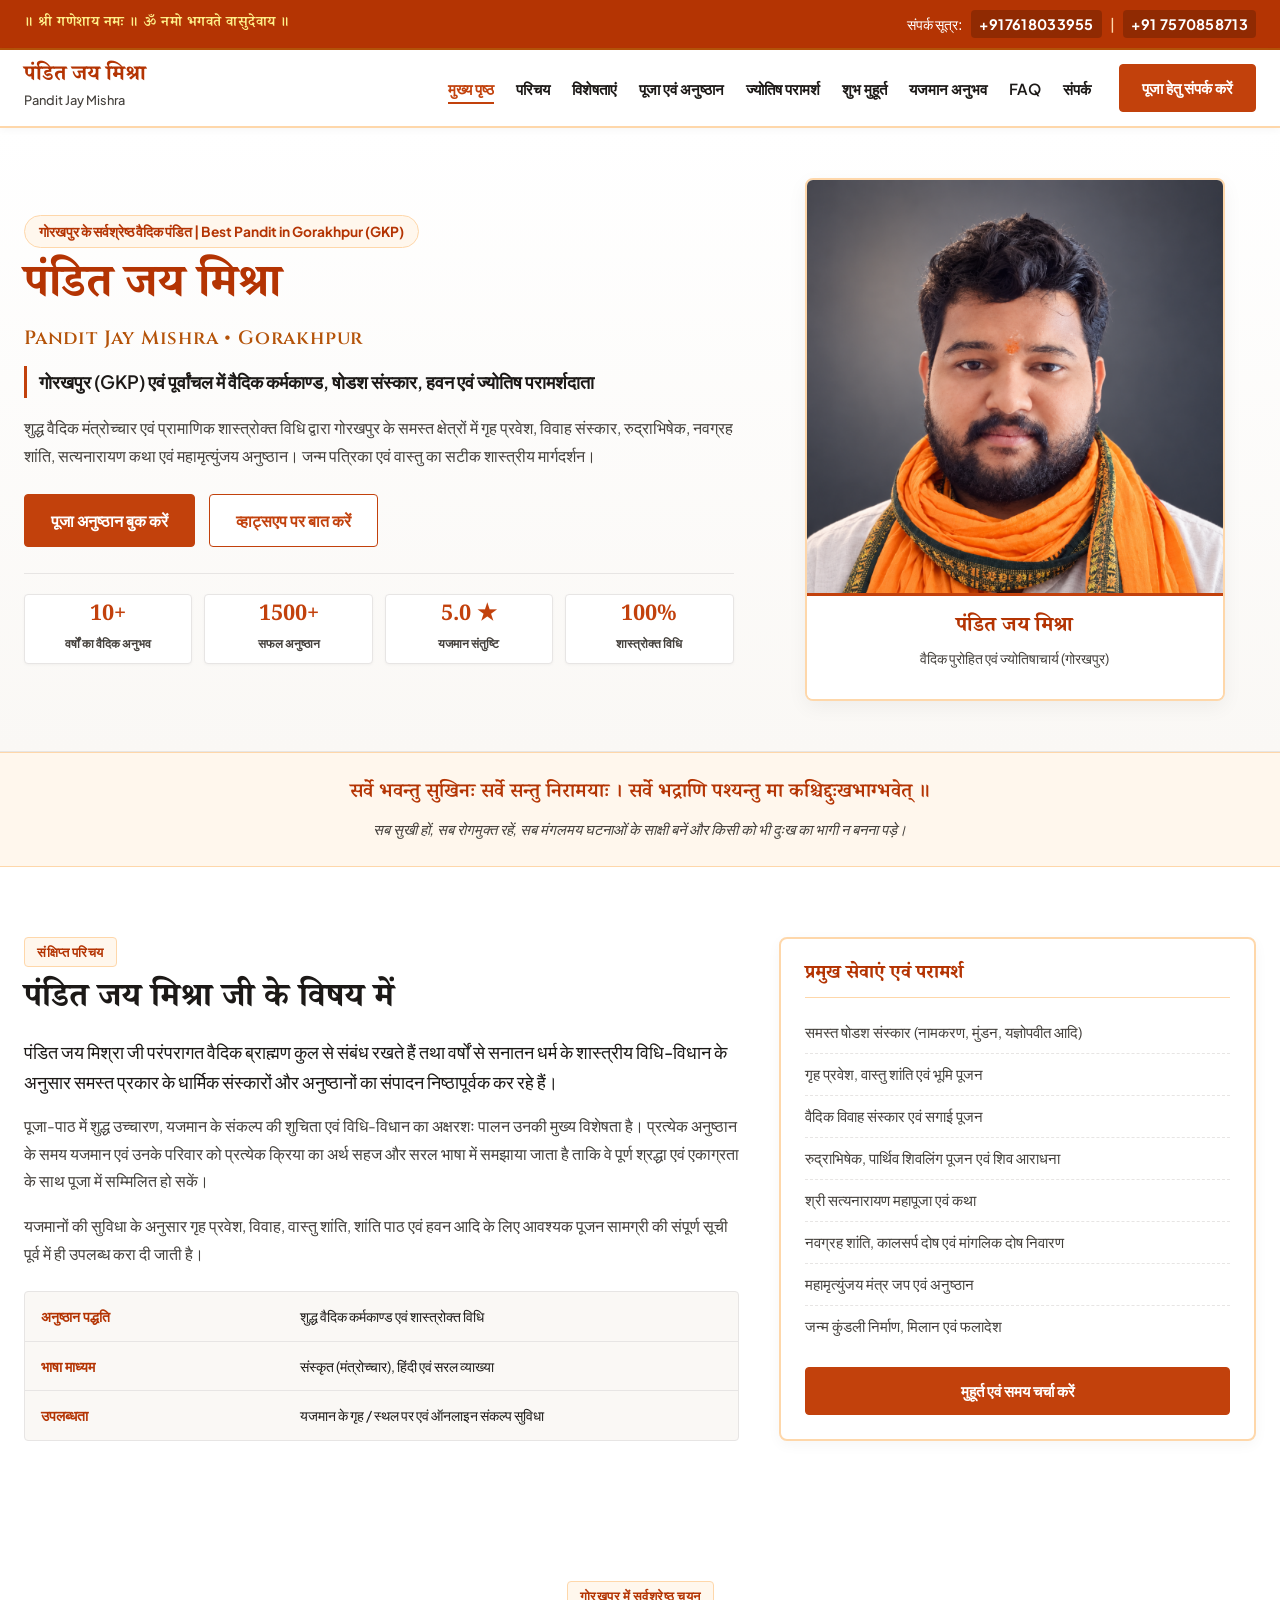
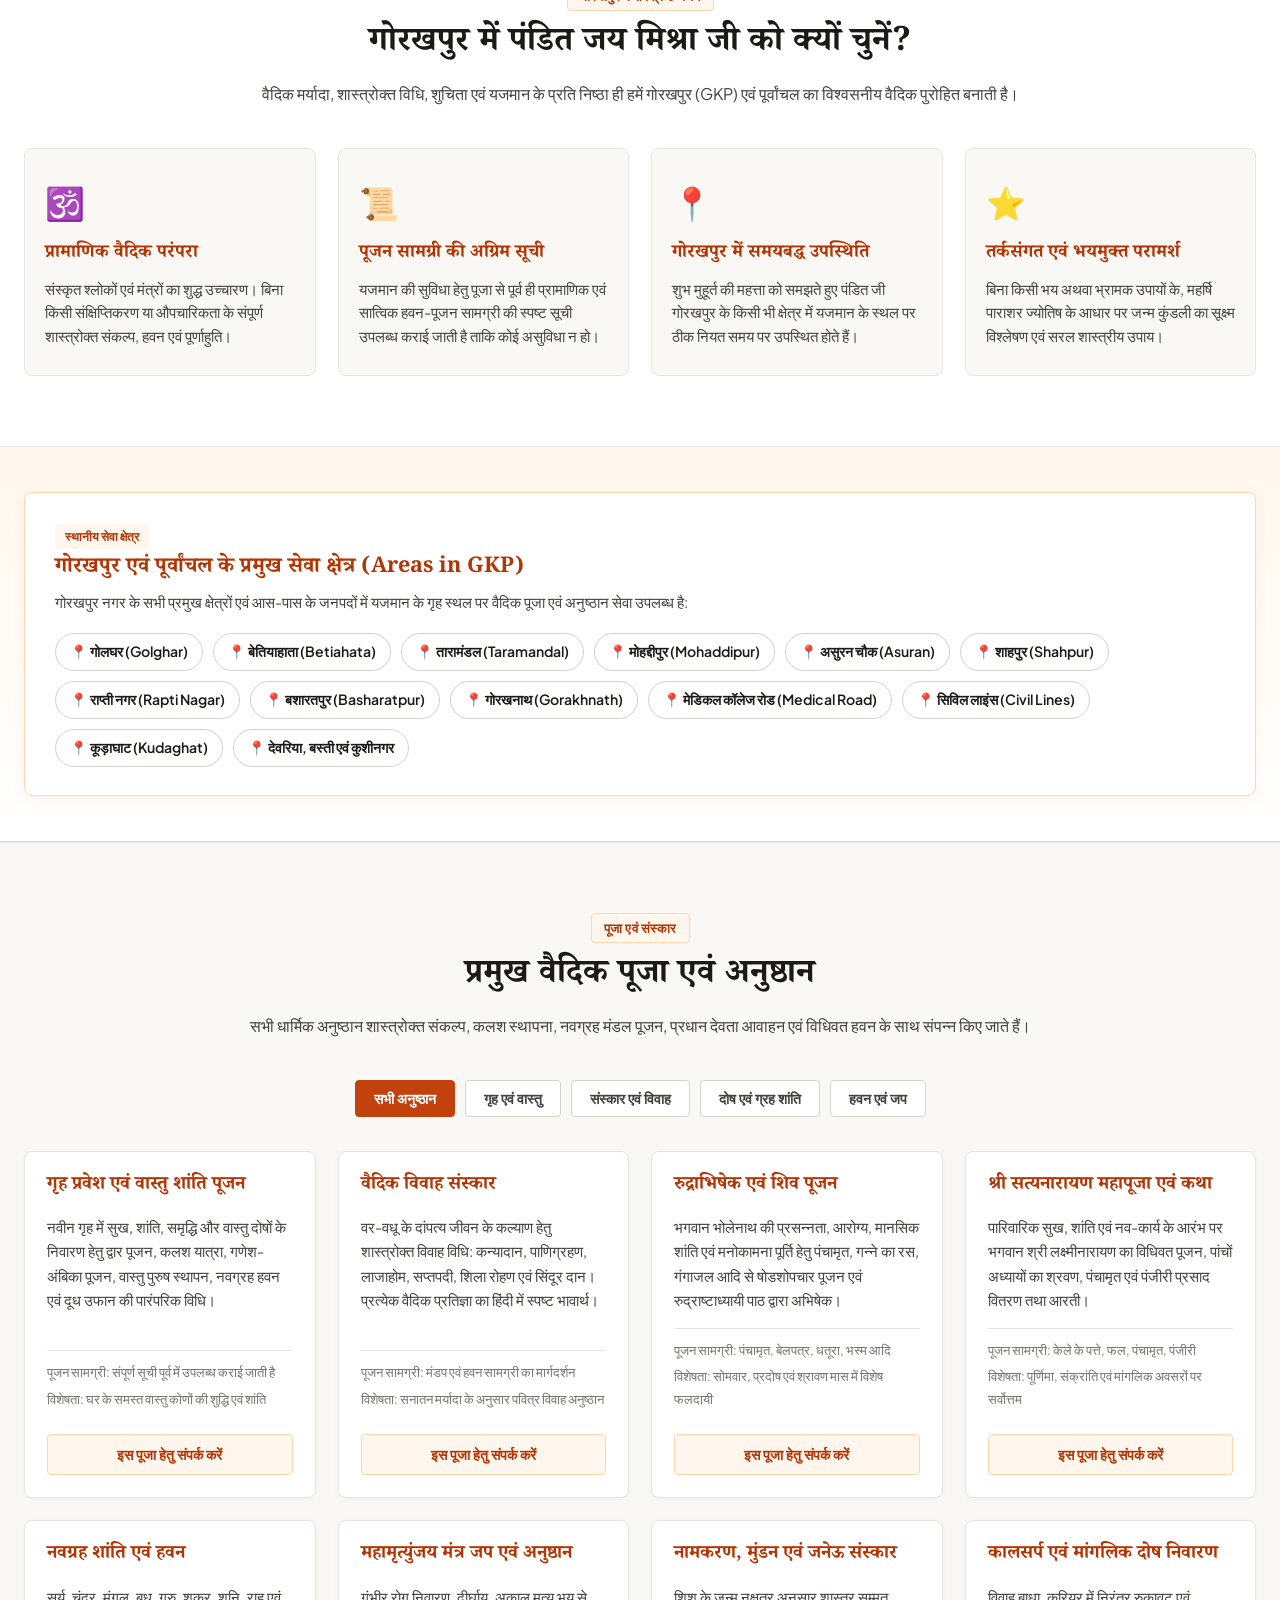
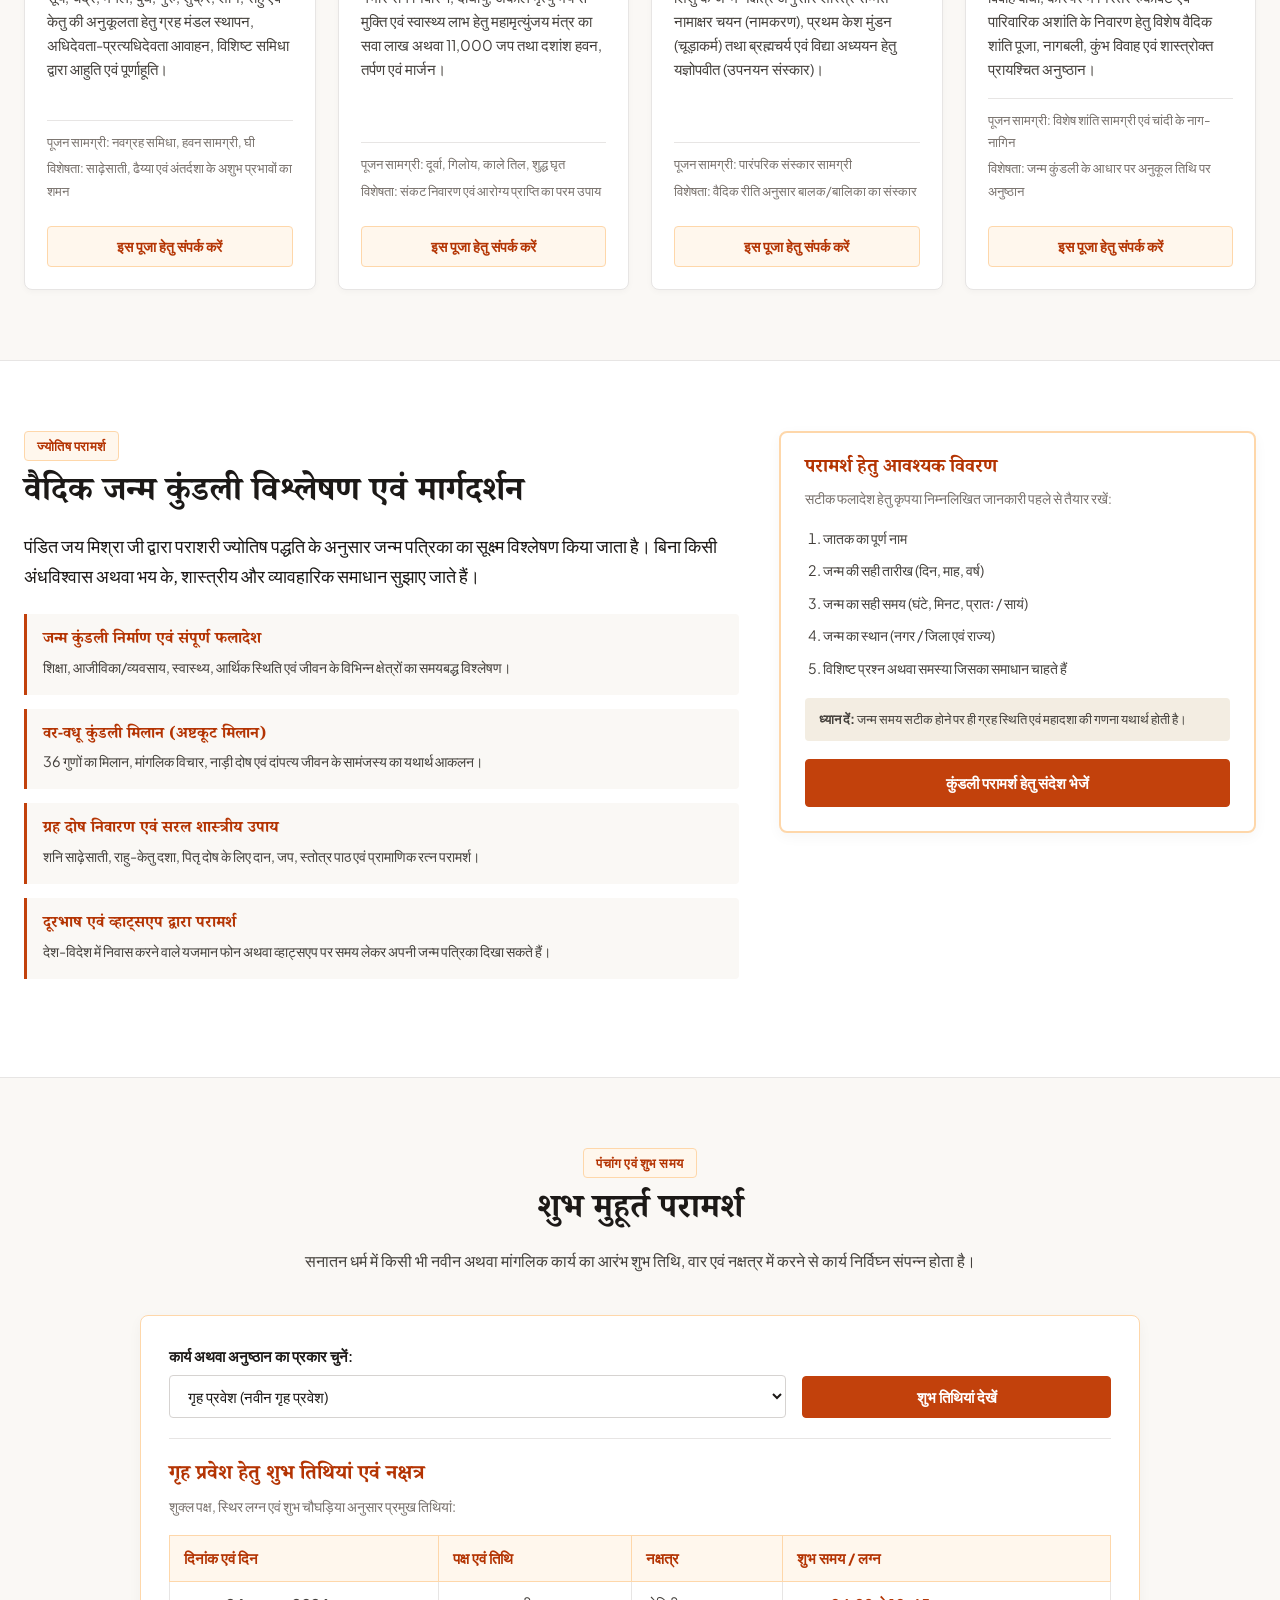
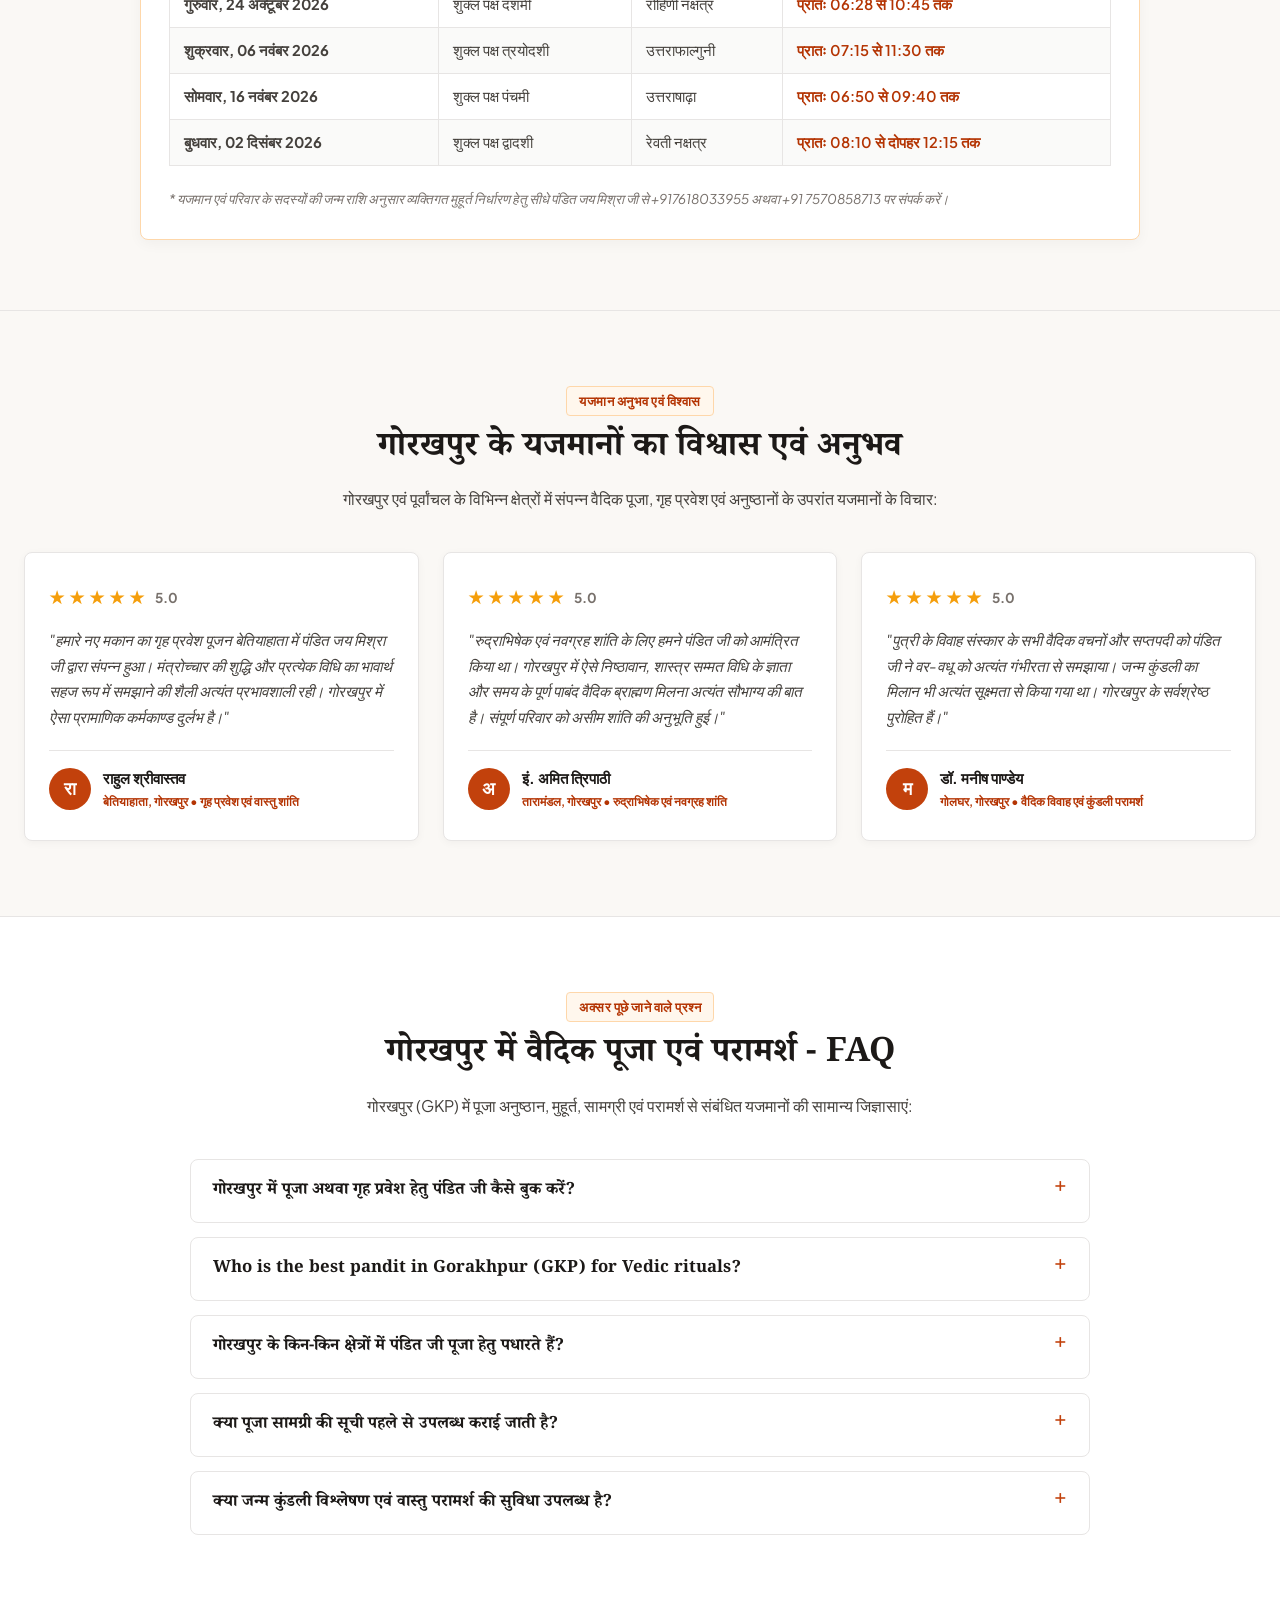
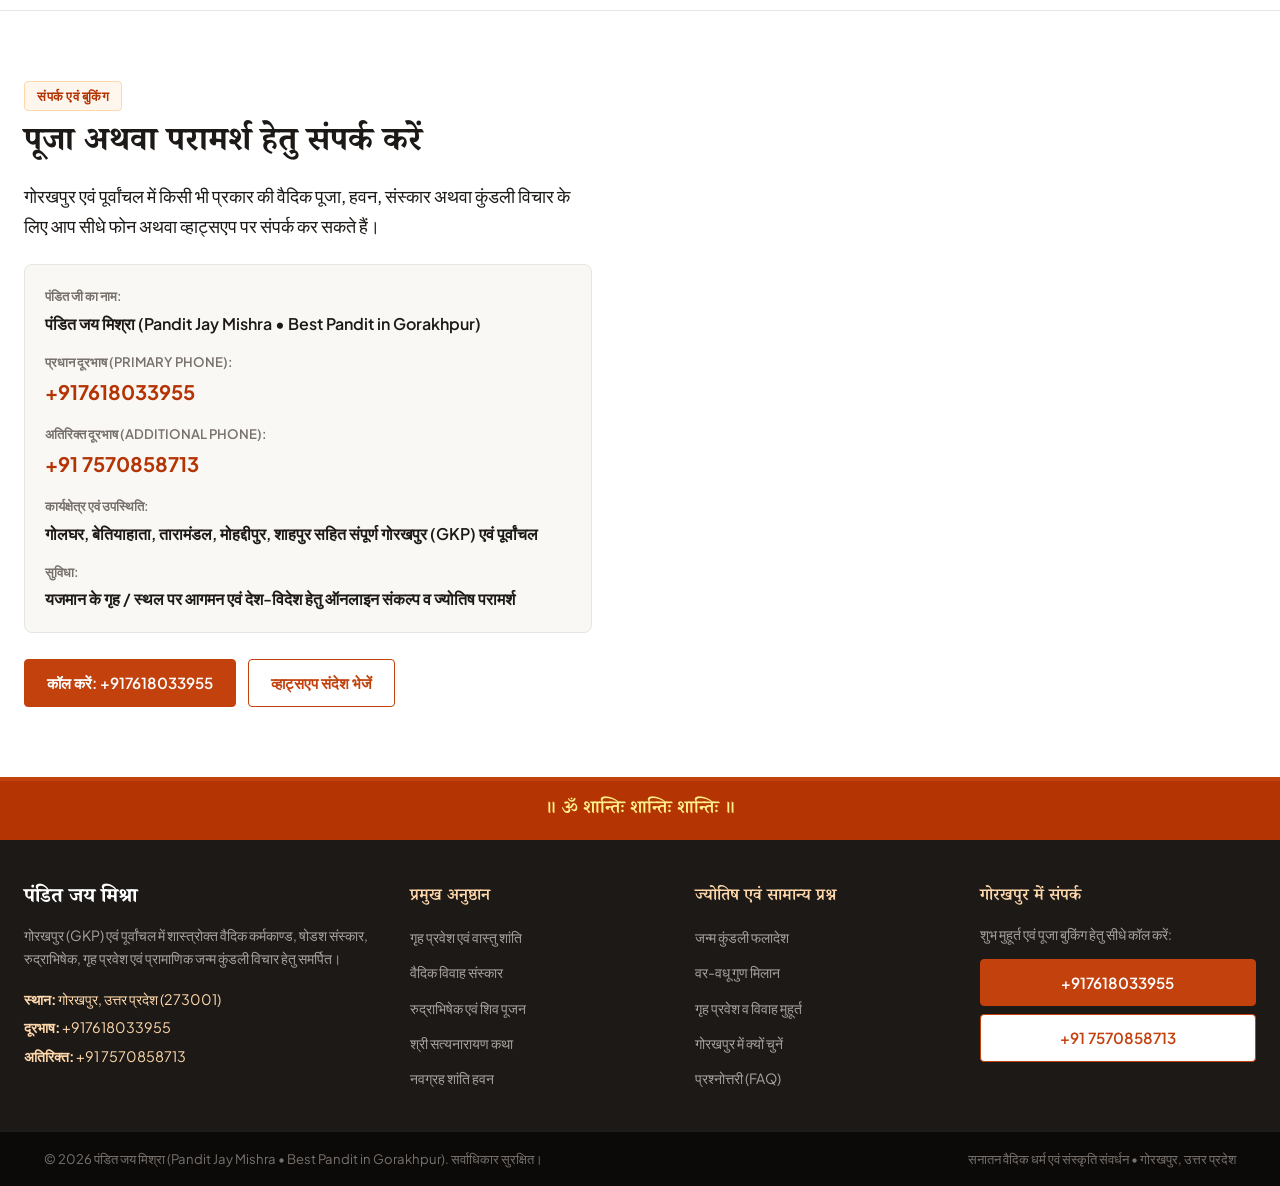
<file: index.html>
<!DOCTYPE html>
<html lang="hi">

<head>
  <meta charset="UTF-8">
  <meta name="viewport" content="width=device-width, initial-scale=1.0">
  <title>पंडित जय मिश्रा | Best Pandit in Gorakhpur (GKP) | वैदिक पूजा एवं ज्योतिष परामर्श</title>
  <meta name="description"
    content="गोरखपुर के सर्वश्रेष्ठ वैदिक पुरोहित पंडित जय मिश्रा (Best Pandit in Gorakhpur, GKP)। प्रामाणिक वैदिक कर्मकाण्ड, गृह प्रवेश, विवाह संस्कार, रुद्राभिषेक, नवग्रह शांति एवं सटीक ज्योतिष परामर्श। संपर्क: +917618033955">
  <meta name="keywords"
    content="best pandit in gorakhpur, best pandit in gkp, gorakhpur pandit ji, pandit ji in gorakhpur, best astrologer in gorakhpur, best jyotish in gorakhpur, vedic purohit gorakhpur, griha pravesh pandit gorakhpur, vivah pandit gorakhpur, rudrabhishek gorakhpur, puja pandit in gorakhpur, गोरखपुर में पंडित जी, गोरखपुर के सर्वश्रेष्ठ पंडित">
  <meta name="author" content="पंडित जय मिश्रा (Pandit Jay Mishra)">
  <meta name="robots" content="index, follow, max-snippet:-1, max-image-preview:large, max-video-preview:-1">
  
  <!-- Canonical URL -->
  <link rel="canonical" href="https://panditjaymishra.com/">

  <!-- Local SEO & Geo Meta Tags for Gorakhpur (GKP) -->
  <meta name="geo.region" content="IN-UP">
  <meta name="geo.placename" content="Gorakhpur, Uttar Pradesh">
  <meta name="geo.position" content="26.7606;83.3732">
  <meta name="ICBM" content="26.7606, 83.3732">

  <!-- Open Graph / Facebook -->
  <meta property="og:locale" content="hi_IN">
  <meta property="og:type" content="website">
  <meta property="og:title" content="पंडित जय मिश्रा | Best Pandit in Gorakhpur (GKP) | वैदिक कर्मकाण्ड">
  <meta property="og:description"
    content="गोरखपुर के प्रसिद्ध एवं प्रामाणिक वैदिक पुरोहित व ज्योतिषाचार्य। गृह प्रवेश, विवाह, रुद्राभिषेक, नवग्रह शांति एवं कुंडली विचार।">
  <meta property="og:url" content="https://panditjaymishra.com/">
  <meta property="og:site_name" content="Pandit Jay Mishra - Best Pandit in Gorakhpur">
  <meta property="og:image" content="me.png">

  <!-- Twitter Card -->
  <meta name="twitter:card" content="summary_large_image">
  <meta name="twitter:title" content="पंडित जय मिश्रा | Best Pandit in Gorakhpur (GKP)">
  <meta name="twitter:description"
    content="गोरखपुर के सर्वश्रेष्ठ वैदिक पुरोहित। शुद्ध वैदिक विधि द्वारा पूजा-अनुष्ठान एवं कुंडली विचार। संपर्क: +917618033955">
  <meta name="twitter:image" content="me.png">

  <!-- Structured Data / JSON-LD Schema (LocalBusiness, Person, FAQPage) -->
  <script type="application/ld+json">
  {
    "@context": "https://schema.org",
    "@graph": [
      {
        "@type": "LocalBusiness",
        "@id": "https://panditjaymishra.com/#business",
        "name": "पंडित जय मिश्रा - Best Pandit in Gorakhpur (GKP)",
        "alternateName": [
          "Pandit Jay Mishra Gorakhpur",
          "Best Pandit in Gorakhpur",
          "Best Astrologer in Gorakhpur",
          "Gorakhpur Vedic Purohit",
          "पंडित जय मिश्रा गोरखपुर"
        ],
        "image": "me.png",
        "description": "गोरखपुर के सर्वश्रेष्ठ वैदिक पुरोहित पंडित जय मिश्रा। शुद्ध वैदिक मंत्रोच्चार द्वारा गृह प्रवेश, विवाह संस्कार, रुद्राभिषेक, नवग्रह शांति, महामृत्युंजय जाप एवं जन्म कुंडली परामर्श।",
        "telephone": ["+917618033955", "+917570858713"],
        "priceRange": "₹₹",
        "address": {
          "@type": "PostalAddress",
          "addressLocality": "Gorakhpur",
          "addressRegion": "Uttar Pradesh",
          "postalCode": "273001",
          "addressCountry": "IN"
        },
        "geo": {
          "@type": "GeoCoordinates",
          "latitude": 26.7606,
          "longitude": 83.3732
        },
        "areaServed": [
          "Gorakhpur",
          "GKP",
          "Golghar",
          "Betiahata",
          "Taramandal",
          "Mohaddipur",
          "Shahpur",
          "Rapti Nagar",
          "Asuran Chowk",
          "Basharatpur",
          "Medical College Road",
          "Gorakhnath",
          "Purvanchal"
        ],
        "openingHoursSpecification": {
          "@type": "OpeningHoursSpecification",
          "dayOfWeek": [
            "Monday",
            "Tuesday",
            "Wednesday",
            "Thursday",
            "Friday",
            "Saturday",
            "Sunday"
          ],
          "opens": "06:00",
          "closes": "21:30"
        },
        "aggregateRating": {
          "@type": "AggregateRating",
          "ratingValue": "4.9",
          "reviewCount": "142",
          "bestRating": "5",
          "worstRating": "1"
        }
      },
      {
        "@type": "Person",
        "@id": "https://panditjaymishra.com/#pandit",
        "name": "पंडित जय मिश्रा (Pandit Jay Mishra)",
        "jobTitle": "Vedic Priest & Astrologer (वैदिक पुरोहित एवं ज्योतिषाचार्य)",
        "description": "गोरखपुर एवं पूर्वांचल के प्रतिष्ठित वैदिक कर्मकाण्ड विशेषज्ञ एवं पराशरी ज्योतिष परामर्शदाता।",
        "worksFor": {
          "@id": "https://panditjaymishra.com/#business"
        }
      },
      {
        "@type": "FAQPage",
        "mainEntity": [
          {
            "@type": "Question",
            "name": "गोरखपुर में पूजा अथवा गृह प्रवेश हेतु पंडित जी कैसे बुक करें?",
            "acceptedAnswer": {
              "@type": "Answer",
              "text": "आप पंडित जय मिश्रा जी से सीधे दूरभाष +917618033955 अथवा +91 7570858713 पर कॉल या व्हाट्सएप करके अपनी तिथि, स्थान एवं पूजन का प्रकार बताकर अग्रिम बुकिंग कर सकते हैं।"
            }
          },
          {
            "@type": "Question",
            "name": "Who is the best pandit in Gorakhpur (GKP) for Vedic rituals?",
            "acceptedAnswer": {
              "@type": "Answer",
              "text": "Pandit Jay Mishra is recognized as one of the best Vedic pandits in Gorakhpur (GKP), known for authentic Sanskrit chanting, strict adherence to Shastras for Griha Pravesh, Vivah Sanskar, Rudrabhishek, and astrological guidance."
            }
          },
          {
            "@type": "Question",
            "name": "गोरखपुर के किन-किन क्षेत्रों में पंडित जी पूजा हेतु पधारते हैं?",
            "acceptedAnswer": {
              "@type": "Answer",
              "text": "पंडित जय मिश्रा जी गोलघर, बेतियाहाता, तारामंडल, मोहद्दीपुर, असुरन, शाहपुर, राप्ती नगर, गोरखनाथ, मेडिकल कॉलेज रोड, बशारतपुर सहित संपूर्ण गोरखपुर नगर एवं आस-पास के क्षेत्रों में यजमान के स्थल पर विधिवत पूजा संपन्न कराते हैं।"
            }
          },
          {
            "@type": "Question",
            "name": "क्या पूजा सामग्री की सूची पहले से उपलब्ध कराई जाती है?",
            "acceptedAnswer": {
              "@type": "Answer",
              "text": "हाँ, गृह प्रवेश, विवाह, रुद्राभिषेक अथवा नवग्रह शांति आदि किसी भी अनुष्ठान के लिए संपूर्ण एवं शुद्ध पूजन सामग्री की सूची बुकिंग के समय ही यजमान को व्हाट्सएप या फोन पर उपलब्ध करा दी जाती है।"
            }
          },
          {
            "@type": "Question",
            "name": "क्या जन्म कुंडली विश्लेषण एवं वास्तु परामर्श की सुविधा उपलब्ध है?",
            "acceptedAnswer": {
              "@type": "Answer",
              "text": "हाँ, पराशरी ज्योतिष पद्धति के अनुसार जन्म कुंडली निर्माण, गुण मिलान, मांगलिक विचार एवं वास्तु दोष निवारण हेतु प्रत्यक्ष बैठक अथवा फोन/व्हाट्सएप पर यथार्थ परामर्श प्रदान किया जाता है।"
            }
          }
        ]
      }
    ]
  }
  </script>

  <link rel="preconnect" href="https://fonts.googleapis.com">
  <link rel="preconnect" href="https://fonts.gstatic.com" crossorigin>
  <link
    href="https://fonts.googleapis.com/css2?family=Cinzel:wght@600;700&family=Noto+Serif+Devanagari:wght@400;500;600;700&family=Plus+Jakarta+Sans:wght@400;500;600;700&display=swap"
    rel="stylesheet">
  <link rel="stylesheet" href="style.css?v=3">
</head>

<body>

  <!-- Top Sacred Banner -->
  <div class="top-header-bar">
    <div class="top-mantra">
      ॥ श्री गणेशाय नमः ॥ ॐ नमो भगवते वासुदेवाय ॥
    </div>
    <div class="top-phones">
      <span>संपर्क सूत्र:</span>
      <a href="tel:+917618033955" class="top-phone-link">+917618033955</a>
      <span class="phone-separator">|</span>
      <a href="tel:+917570858713" class="top-phone-link">+91 7570858713</a>
    </div>
  </div>

  <!-- Navigation Bar (Full 100vw Desktop Component) -->
  <header class="navbar-wrapper">
    <nav class="site-navigation">
      <div class="brand-block">
        <a href="#home" class="brand-link">
          <span class="brand-title">पंडित जय मिश्रा</span>
          <span class="brand-subtitle">Pandit Jay Mishra</span>
        </a>
      </div>

      <button class="mobile-toggle" id="mobileMenuBtn" aria-label="मेनू खोलें">
        <span></span><span></span><span></span>
      </button>

      <div class="nav-menu" id="navLinks">
        <ul class="nav-list">
          <li><a href="#home" class="nav-item active">मुख्य पृष्ठ</a></li>
          <li><a href="#about" class="nav-item">परिचय</a></li>
          <li><a href="#why-choose" class="nav-item">विशेषताएं</a></li>
          <li><a href="#services" class="nav-item">पूजा एवं अनुष्ठान</a></li>
          <li><a href="#jyotish" class="nav-item">ज्योतिष परामर्श</a></li>
          <li><a href="#muhurat" class="nav-item">शुभ मुहूर्त</a></li>
          <li><a href="#reviews" class="nav-item">यजमान अनुभव</a></li>
          <li><a href="#faq" class="nav-item">FAQ</a></li>
          <li><a href="#contact" class="nav-item">संपर्क</a></li>
        </ul>
        <a href="#contact" class="btn btn-bhagwa">पूजा हेतु संपर्क करें</a>
      </div>
    </nav>
  </header>

  <!-- Hero Section (Full 100vw Desktop Component) -->
  <section id="home" class="hero-section">
    <div class="hero-container">
      <div class="hero-text-column">
        <div class="hero-trust-badge">
          <span>गोरखपुर के सर्वश्रेष्ठ वैदिक पंडित | Best Pandit in Gorakhpur (GKP)</span>
        </div>
        <h1 class="hero-title">
          पंडित जय मिश्रा
        </h1>
        <div class="hero-english-name">Pandit Jay Mishra • Gorakhpur</div>
        <p class="hero-role">गोरखपुर (GKP) एवं पूर्वांचल में वैदिक कर्मकाण्ड, षोडश संस्कार, हवन एवं ज्योतिष परामर्शदाता</p>

        <p class="hero-description">
          शुद्ध वैदिक मंत्रोच्चार एवं प्रामाणिक शास्त्रोक्त विधि द्वारा गोरखपुर के समस्त क्षेत्रों में गृह प्रवेश, विवाह संस्कार, रुद्राभिषेक, नवग्रह
          शांति, सत्यनारायण कथा एवं महामृत्युंजय अनुष्ठान। जन्म पत्रिका एवं वास्तु का सटीक शास्त्रीय मार्गदर्शन।
        </p>

        <div class="hero-cta-buttons">
          <a href="#contact" class="btn btn-bhagwa btn-lg">पूजा अनुष्ठान बुक करें</a>
          <a href="https://wa.me/917618033955?text=नमस्ते%20पंडित%20जी,%20मुझे%20गोरखपुर%20में%20पूजा%20अनुष्ठान%20हेतु%20जानकारी%20चाहिए।"
            target="_blank" class="btn btn-outline btn-lg">व्हाट्सएप पर बात करें</a>
        </div>

        <div class="hero-highlights">
          <div class="highlight-item">
            <span class="highlight-num">10+</span>
            <span class="highlight-text">वर्षों का वैदिक अनुभव</span>
          </div>
          <div class="highlight-item">
            <span class="highlight-num">1500+</span>
            <span class="highlight-text">सफल अनुष्ठान</span>
          </div>
          <div class="highlight-item">
            <span class="highlight-num">5.0 ★</span>
            <span class="highlight-text">यजमान संतुष्टि</span>
          </div>
          <div class="highlight-item">
            <span class="highlight-num">100%</span>
            <span class="highlight-text">शास्त्रोक्त विधि</span>
          </div>
        </div>
      </div>

      <div class="hero-photo-column">
        <div class="priest-photo-card">
          <div class="photo-frame">
            <img src="me.png" alt="पंडित जय मिश्रा - Best Pandit in Gorakhpur (GKP) - वैदिक पुरोहित" class="pandit-portrait">
          </div>
          <div class="photo-caption-box">
            <h3 class="caption-name">पंडित जय मिश्रा</h3>
            <p class="caption-title">वैदिक पुरोहित एवं ज्योतिषाचार्य (गोरखपुर)</p>
          </div>
        </div>
      </div>
    </div>
  </section>

  <!-- Sacred Shloka Ribbon (Full 100vw Desktop Component) -->
  <section class="shloka-ribbon">
    <div class="shloka-content">
      <div class="sanskrit-verse">
        सर्वे भवन्तु सुखिनः सर्वे सन्तु निरामयाः । सर्वे भद्राणि पश्यन्तु मा कश्चिद्दुःखभाग्भवेत् ॥
      </div>
      <div class="verse-meaning">
        सब सुखी हों, सब रोगमुक्त रहें, सब मंगलमय घटनाओं के साक्षी बनें और किसी को भी दुःख का भागी न बनना पड़े।
      </div>
    </div>
  </section>

  <!-- About Section (Full 100vw Desktop Component) -->
  <section id="about" class="about-section">
    <div class="content-container">
      <div class="about-layout">
        <div class="about-main-text">
          <div class="section-badge">संक्षिप्त परिचय</div>
          <h2 class="section-title">पंडित जय मिश्रा जी के विषय में</h2>
          <p class="lead-paragraph">
            पंडित जय मिश्रा जी परंपरागत वैदिक ब्राह्मण कुल से संबंध रखते हैं तथा वर्षों से सनातन धर्म के शास्त्रीय
            विधि-विधान के अनुसार समस्त प्रकार के धार्मिक संस्कारों और अनुष्ठानों का संपादन निष्ठापूर्वक कर रहे हैं।
          </p>
          <p class="body-paragraph">
            पूजा-पाठ में शुद्ध उच्चारण, यजमान के संकल्प की शुचिता एवं विधि-विधान का अक्षरशः पालन उनकी मुख्य विशेषता है।
            प्रत्येक अनुष्ठान के समय यजमान एवं उनके परिवार को प्रत्येक क्रिया का अर्थ सहज और सरल भाषा में समझाया जाता है
            ताकि वे पूर्ण श्रद्धा एवं एकाग्रता के साथ पूजा में सम्मिलित हो सकें।
          </p>
          <p class="body-paragraph">
            यजमानों की सुविधा के अनुसार गृह प्रवेश, विवाह, वास्तु शांति, शांति पाठ एवं हवन आदि के लिए आवश्यक पूजन
            सामग्री की संपूर्ण सूची पूर्व में ही उपलब्ध करा दी जाती है।
          </p>

          <div class="qualities-table">
            <div class="quality-row">
              <div class="quality-label">अनुष्ठान पद्धति</div>
              <div class="quality-value">शुद्ध वैदिक कर्मकाण्ड एवं शास्त्रोक्त विधि</div>
            </div>
            <div class="quality-row">
              <div class="quality-label">भाषा माध्यम</div>
              <div class="quality-value">संस्कृत (मंत्रोच्चार), हिंदी एवं सरल व्याख्या</div>
            </div>
            <div class="quality-row">
              <div class="quality-label">उपलब्धता</div>
              <div class="quality-value">यजमान के गृह / स्थल पर एवं ऑनलाइन संकल्प सुविधा</div>
            </div>
           
          </div>
        </div>

        <div class="about-side-box">
          <div class="side-card">
            <h3 class="side-card-title">प्रमुख सेवाएं एवं परामर्श</h3>
            <ul class="side-card-list">
              <li>समस्त षोडश संस्कार (नामकरण, मुंडन, यज्ञोपवीत आदि)</li>
              <li>गृह प्रवेश, वास्तु शांति एवं भूमि पूजन</li>
              <li>वैदिक विवाह संस्कार एवं सगाई पूजन</li>
              <li>रुद्राभिषेक, पार्थिव शिवलिंग पूजन एवं शिव आराधना</li>
              <li>श्री सत्यनारायण महापूजा एवं कथा</li>
              <li>नवग्रह शांति, कालसर्प दोष एवं मांगलिक दोष निवारण</li>
              <li>महामृत्युंजय मंत्र जप एवं अनुष्ठान</li>
              <li>जन्म कुंडली निर्माण, मिलान एवं फलादेश</li>
            </ul>
            <div class="side-card-footer">
              <a href="#contact" class="btn btn-bhagwa btn-block">मुहूर्त एवं समय चर्चा करें</a>
            </div>
          </div>
        </div>
      </div>
    </div>
  </section>

  <!-- Why Choose Section - Best Pandit in Gorakhpur (Full 100vw Desktop Component) -->
  <section id="why-choose" class="why-choose-section">
    <div class="content-container">
      <div class="section-center-head">
        <div class="section-badge">गोरखपुर में सर्वश्रेष्ठ चयन</div>
        <h2 class="section-title">गोरखपुर में पंडित जय मिश्रा जी को क्यों चुनें?</h2>
        <p class="section-description">
          वैदिक मर्यादा, शास्त्रोक्त विधि, शुचिता एवं यजमान के प्रति निष्ठा ही हमें गोरखपुर (GKP) एवं पूर्वांचल का विश्वसनीय वैदिक पुरोहित बनाती है।
        </p>
      </div>

      <div class="why-grid">
        <div class="why-card">
          <div class="why-icon-box">🕉️</div>
          <h3 class="why-card-title">प्रामाणिक वैदिक परंपरा</h3>
          <p class="why-card-desc">
            संस्कृत श्लोकों एवं मंत्रों का शुद्ध उच्चारण। बिना किसी संक्षिप्तिकरण या औपचारिकता के संपूर्ण शास्त्रोक्त संकल्प, हवन एवं पूर्णाहुति।
          </p>
        </div>

        <div class="why-card">
          <div class="why-icon-box">📜</div>
          <h3 class="why-card-title">पूजन सामग्री की अग्रिम सूची</h3>
          <p class="why-card-desc">
            यजमान की सुविधा हेतु पूजा से पूर्व ही प्रामाणिक एवं सात्विक हवन-पूजन सामग्री की स्पष्ट सूची उपलब्ध कराई जाती है ताकि कोई असुविधा न हो।
          </p>
        </div>

        <div class="why-card">
          <div class="why-icon-box">📍</div>
          <h3 class="why-card-title">गोरखपुर में समयबद्ध उपस्थिति</h3>
          <p class="why-card-desc">
            शुभ मुहूर्त की महत्ता को समझते हुए पंडित जी गोरखपुर के किसी भी क्षेत्र में यजमान के स्थल पर ठीक नियत समय पर उपस्थित होते हैं।
          </p>
        </div>

        <div class="why-card">
          <div class="why-icon-box">⭐</div>
          <h3 class="why-card-title">तर्कसंगत एवं भयमुक्त परामर्श</h3>
          <p class="why-card-desc">
            बिना किसी भय अथवा भ्रामक उपायों के, महर्षि पाराशर ज्योतिष के आधार पर जन्म कुंडली का सूक्ष्म विश्लेषण एवं सरल शास्त्रीय उपाय।
          </p>
        </div>
      </div>
    </div>
  </section>

  <!-- Service Areas in Gorakhpur (Full 100vw Desktop Component) -->
  <section class="areas-section">
    <div class="content-container">
      <div class="areas-wrapper">
        <div class="areas-header">
          <div class="areas-badge">स्थानीय सेवा क्षेत्र</div>
          <h3 class="areas-title">गोरखपुर एवं पूर्वांचल के प्रमुख सेवा क्षेत्र (Areas in GKP)</h3>
          <p class="areas-subtitle">गोरखपुर नगर के सभी प्रमुख क्षेत्रों एवं आस-पास के जनपदों में यजमान के गृह स्थल पर वैदिक पूजा एवं अनुष्ठान सेवा उपलब्ध है:</p>
        </div>
        <div class="areas-chips-grid">
          <span class="area-chip">📍 गोलघर (Golghar)</span>
          <span class="area-chip">📍 बेतियाहाता (Betiahata)</span>
          <span class="area-chip">📍 तारामंडल (Taramandal)</span>
          <span class="area-chip">📍 मोहद्दीपुर (Mohaddipur)</span>
          <span class="area-chip">📍 असुरन चौक (Asuran)</span>
          <span class="area-chip">📍 शाहपुर (Shahpur)</span>
          <span class="area-chip">📍 राप्ती नगर (Rapti Nagar)</span>
          <span class="area-chip">📍 बशारतपुर (Basharatpur)</span>
          <span class="area-chip">📍 गोरखनाथ (Gorakhnath)</span>
          <span class="area-chip">📍 मेडिकल कॉलेज रोड (Medical Road)</span>
          <span class="area-chip">📍 सिविल लाइंस (Civil Lines)</span>
          <span class="area-chip">📍 कूड़ाघाट (Kudaghat)</span>
          <span class="area-chip">📍 देवरिया, बस्ती एवं कुशीनगर</span>
        </div>
      </div>
    </div>
  </section>

  <!-- Pooja & Rituals Section (Full 100vw Desktop Component) -->
  <section id="services" class="services-section">
    <div class="content-container">
      <div class="section-center-head">
        <div class="section-badge">पूजा एवं संस्कार</div>
        <h2 class="section-title">प्रमुख वैदिक पूजा एवं अनुष्ठान</h2>
        <p class="section-description">
          सभी धार्मिक अनुष्ठान शास्त्रोक्त संकल्प, कलश स्थापना, नवग्रह मंडल पूजन, प्रधान देवता आवाहन एवं विधिवत हवन के
          साथ संपन्न किए जाते हैं।
        </p>
      </div>

      <!-- Services Filter Tabs -->
      <div class="filter-row">
        <button class="filter-tab active" data-filter="all">सभी अनुष्ठान</button>
        <button class="filter-tab" data-filter="home">गृह एवं वास्तु</button>
        <button class="filter-tab" data-filter="sanskar">संस्कार एवं विवाह</button>
        <button class="filter-tab" data-filter="shanti">दोष एवं ग्रह शांति</button>
        <button class="filter-tab" data-filter="havan">हवन एवं जप</button>
      </div>

      <!-- Services Grid -->
      <div class="services-grid" id="servicesGrid">

        <!-- Service 1 -->
        <div class="service-box" data-category="home">
          <div class="service-box-header">
            <h3 class="service-name">गृह प्रवेश एवं वास्तु शांति पूजन</h3>
          </div>
          <p class="service-details">
            नवीन गृह में सुख, शांति, समृद्धि और वास्तु दोषों के निवारण हेतु द्वार पूजन, कलश यात्रा, गणेश-अंबिका पूजन,
            वास्तु पुरुष स्थापन, नवग्रह हवन एवं दूध उफान की पारंपरिक विधि।
          </p>
          <div class="service-specs">
            <div>पूजन सामग्री: संपूर्ण सूची पूर्व में उपलब्ध कराई जाती है</div>
            <div>विशेषता: घर के समस्त वास्तु कोणों की शुद्धि एवं शांति</div>
          </div>
          <div class="service-action">
            <button class="btn btn-service-select"
              onclick="selectServiceForBooking('गृह प्रवेश एवं वास्तु शांति पूजन')">इस पूजा हेतु संपर्क करें</button>
          </div>
        </div>

        <!-- Service 2 -->
        <div class="service-box" data-category="sanskar">
          <div class="service-box-header">
            <h3 class="service-name">वैदिक विवाह संस्कार</h3>
          </div>
          <p class="service-details">
            वर-वधू के दांपत्य जीवन के कल्याण हेतु शास्त्रोक्त विवाह विधि: कन्यादान, पाणिग्रहण, लाजाहोम, सप्तपदी, शिला
            रोहण एवं सिंदूर दान। प्रत्येक वैदिक प्रतिज्ञा का हिंदी में स्पष्ट भावार्थ।
          </p>
          <div class="service-specs">
            <div>पूजन सामग्री: मंडप एवं हवन सामग्री का मार्गदर्शन</div>
            <div>विशेषता: सनातन मर्यादा के अनुसार पवित्र विवाह अनुष्ठान</div>
          </div>
          <div class="service-action">
            <button class="btn btn-service-select" onclick="selectServiceForBooking('वैदिक विवाह संस्कार')">इस पूजा हेतु
              संपर्क करें</button>
          </div>
        </div>

        <!-- Service 3 -->
        <div class="service-box" data-category="havan">
          <div class="service-box-header">
            <h3 class="service-name">रुद्राभिषेक एवं शिव पूजन</h3>
          </div>
          <p class="service-details">
            भगवान भोलेनाथ की प्रसन्नता, आरोग्य, मानसिक शांति एवं मनोकामना पूर्ति हेतु पंचामृत, गन्ने का रस, गंगाजल आदि
            से षोडशोपचार पूजन एवं रुद्राष्टाध्यायी पाठ द्वारा अभिषेक।
          </p>
          <div class="service-specs">
            <div>पूजन सामग्री: पंचामृत, बेलपत्र, धतूरा, भस्म आदि</div>
            <div>विशेषता: सोमवार, प्रदोष एवं श्रावण मास में विशेष फलदायी</div>
          </div>
          <div class="service-action">
            <button class="btn btn-service-select" onclick="selectServiceForBooking('रुद्राभिषेक एवं शिव पूजन')">इस पूजा
              हेतु संपर्क करें</button>
          </div>
        </div>

        <!-- Service 4 -->
        <div class="service-box" data-category="home">
          <div class="service-box-header">
            <h3 class="service-name">श्री सत्यनारायण महापूजा एवं कथा</h3>
          </div>
          <p class="service-details">
            पारिवारिक सुख, शांति एवं नव-कार्य के आरंभ पर भगवान श्री लक्ष्मीनारायण का विधिवत पूजन, पांचों अध्यायों का
            श्रवण, पंचामृत एवं पंजीरी प्रसाद वितरण तथा आरती।
          </p>
          <div class="service-specs">
            <div>पूजन सामग्री: केले के पत्ते, फल, पंचामृत, पंजीरी</div>
            <div>विशेषता: पूर्णिमा, संक्रांति एवं मांगलिक अवसरों पर सर्वोत्तम</div>
          </div>
          <div class="service-action">
            <button class="btn btn-service-select"
              onclick="selectServiceForBooking('श्री सत्यनारायण महापूजा एवं कथा')">इस पूजा हेतु संपर्क करें</button>
          </div>
        </div>

        <!-- Service 5 -->
        <div class="service-box" data-category="shanti">
          <div class="service-box-header">
            <h3 class="service-name">नवग्रह शांति एवं हवन</h3>
          </div>
          <p class="service-details">
            सूर्य, चंद्र, मंगल, बुध, गुरु, शुक्र, शनि, राहु एवं केतु की अनुकूलता हेतु ग्रह मंडल स्थापन,
            अधिदेवता-प्रत्यधिदेवता आवाहन, विशिष्ट समिधा द्वारा आहुति एवं पूर्णाहूति।
          </p>
          <div class="service-specs">
            <div>पूजन सामग्री: नवग्रह समिधा, हवन सामग्री, घी</div>
            <div>विशेषता: साढ़ेसाती, ढैय्या एवं अंतर्दशा के अशुभ प्रभावों का शमन</div>
          </div>
          <div class="service-action">
            <button class="btn btn-service-select" onclick="selectServiceForBooking('नवग्रह शांति एवं हवन')">इस पूजा
              हेतु संपर्क करें</button>
          </div>
        </div>

        <!-- Service 6 -->
        <div class="service-box" data-category="havan">
          <div class="service-box-header">
            <h3 class="service-name">महामृत्युंजय मंत्र जप एवं अनुष्ठान</h3>
          </div>
          <p class="service-details">
            गंभीर रोग निवारण, दीर्घायु, अकाल मृत्यु भय से मुक्ति एवं स्वास्थ्य लाभ हेतु महामृत्युंजय मंत्र का सवा लाख
            अथवा 11,000 जप तथा दशांश हवन, तर्पण एवं मार्जन।
          </p>
          <div class="service-specs">
            <div>पूजन सामग्री: दूर्वा, गिलोय, काले तिल, शुद्ध घृत</div>
            <div>विशेषता: संकट निवारण एवं आरोग्य प्राप्ति का परम उपाय</div>
          </div>
          <div class="service-action">
            <button class="btn btn-service-select"
              onclick="selectServiceForBooking('महामृत्युंजय मंत्र जप एवं अनुष्ठान')">इस पूजा हेतु संपर्क करें</button>
          </div>
        </div>

        <!-- Service 7 -->
        <div class="service-box" data-category="sanskar">
          <div class="service-box-header">
            <h3 class="service-name">नामकरण, मुंडन एवं जनेऊ संस्कार</h3>
          </div>
          <p class="service-details">
            शिशु के जन्म नक्षत्र अनुसार शास्त्र सम्मत नामाक्षर चयन (नामकरण), प्रथम केश मुंडन (चूड़ाकर्म) तथा ब्रह्मचर्य
            एवं विद्या अध्ययन हेतु यज्ञोपवीत (उपनयन संस्कार)।
          </p>
          <div class="service-specs">
            <div>पूजन सामग्री: पारंपरिक संस्कार सामग्री</div>
            <div>विशेषता: वैदिक रीति अनुसार बालक/बालिका का संस्कार</div>
          </div>
          <div class="service-action">
            <button class="btn btn-service-select"
              onclick="selectServiceForBooking('नामकरण, मुंडन एवं जनेऊ संस्कार')">इस पूजा हेतु संपर्क करें</button>
          </div>
        </div>

        <!-- Service 8 -->
        <div class="service-box" data-category="shanti">
          <div class="service-box-header">
            <h3 class="service-name">कालसर्प एवं मांगलिक दोष निवारण</h3>
          </div>
          <p class="service-details">
            विवाह बाधा, करियर में निरंतर रुकावट एवं पारिवारिक अशांति के निवारण हेतु विशेष वैदिक शांति पूजा, नागबली, कुंभ
            विवाह एवं शास्त्रोक्त प्रायश्चित अनुष्ठान।
          </p>
          <div class="service-specs">
            <div>पूजन सामग्री: विशेष शांति सामग्री एवं चांदी के नाग-नागिन</div>
            <div>विशेषता: जन्म कुंडली के आधार पर अनुकूल तिथि पर अनुष्ठान</div>
          </div>
          <div class="service-action">
            <button class="btn btn-service-select"
              onclick="selectServiceForBooking('कालसर्प एवं मांगलिक दोष निवारण')">इस पूजा हेतु संपर्क करें</button>
          </div>
        </div>

      </div>
    </div>
  </section>

  <!-- Vedic Jyotish & Horoscope Consultation (Full 100vw Desktop Component) -->
  <section id="jyotish" class="jyotish-section">
    <div class="content-container">
      <div class="jyotish-wrapper">
        <div class="jyotish-text">
          <div class="section-badge">ज्योतिष परामर्श</div>
          <h2 class="section-title">वैदिक जन्म कुंडली विश्लेषण एवं मार्गदर्शन</h2>
          <p class="lead-paragraph">
            पंडित जय मिश्रा जी द्वारा पराशरी ज्योतिष पद्धति के अनुसार जन्म पत्रिका का सूक्ष्म विश्लेषण किया जाता है।
            बिना किसी अंधविश्वास अथवा भय के, शास्त्रीय और व्यावहारिक समाधान सुझाए जाते हैं।
          </p>

          <div class="jyotish-points">
            <div class="j-point">
              <h4>जन्म कुंडली निर्माण एवं संपूर्ण फलादेश</h4>
              <p>शिक्षा, आजीविका/व्यवसाय, स्वास्थ्य, आर्थिक स्थिति एवं जीवन के विभिन्न क्षेत्रों का समयबद्ध विश्लेषण।
              </p>
            </div>
            <div class="j-point">
              <h4>वर-वधू कुंडली मिलान (अष्टकूट मिलान)</h4>
              <p>36 गुणों का मिलान, मांगलिक विचार, नाड़ी दोष एवं दांपत्य जीवन के सामंजस्य का यथार्थ आकलन।</p>
            </div>
            <div class="j-point">
              <h4>ग्रह दोष निवारण एवं सरल शास्त्रीय उपाय</h4>
              <p>शनि साढ़ेसाती, राहु-केतु दशा, पितृ दोष के लिए दान, जप, स्तोत्र पाठ एवं प्रामाणिक रत्न परामर्श।</p>
            </div>
            <div class="j-point">
              <h4>दूरभाष एवं व्हाट्सएप द्वारा परामर्श</h4>
              <p>देश-विदेश में निवास करने वाले यजमान फोन अथवा व्हाट्सएप पर समय लेकर अपनी जन्म पत्रिका दिखा सकते हैं।</p>
            </div>
          </div>

          <!-- <div class="jyotish-cta-box">
            <span>कुंडली विचार एवं परामर्श हेतु संपर्क करें:</span>
            <div class="cta-contact-numbers">
              <a href="tel:+917618033955" class="phone-link-btn">+917618033955</a>
              <a href="tel:+917570858713" class="phone-link-btn">+91 7570858713</a>
            </div>
          </div> -->
        </div>

        <div class="jyotish-card-side">
          <div class="kundali-information-box">
            <h3 class="box-heading">परामर्श हेतु आवश्यक विवरण</h3>
            <p class="box-sub">सटीक फलादेश हेतु कृपया निम्नलिखित जानकारी पहले से तैयार रखें:</p>

            <ol class="info-list">
              <li>जातक का पूर्ण नाम</li>
              <li>जन्म की सही तारीख (दिन, माह, वर्ष)</li>
              <li>जन्म का सही समय (घंटे, मिनट, प्रातः / सायं)</li>
              <li>जन्म का स्थान (नगर / जिला एवं राज्य)</li>
              <li>विशिष्ट प्रश्न अथवा समस्या जिसका समाधान चाहते हैं</li>
            </ol>

            <div class="consultation-note">
              <strong>ध्यान दें:</strong> जन्म समय सटीक होने पर ही ग्रह स्थिति एवं महादशा की गणना यथार्थ होती है।
            </div>

            <a href="#contact" class="btn btn-bhagwa btn-block">कुंडली परामर्श हेतु संदेश भेजें</a>
          </div>
        </div>
      </div>
    </div>
  </section>

  <!-- Auspicious Muhurat Section (Full 100vw Desktop Component) -->
  <section id="muhurat" class="muhurat-section">
    <div class="content-container">
      <div class="section-center-head">
        <div class="section-badge">पंचांग एवं शुभ समय</div>
        <h2 class="section-title">शुभ मुहूर्त परामर्श</h2>
        <p class="section-description">
          सनातन धर्म में किसी भी नवीन अथवा मांगलिक कार्य का आरंभ शुभ तिथि, वार एवं नक्षत्र में करने से कार्य निर्विघ्न
          संपन्न होता है।
        </p>
      </div>

      <div class="muhurat-panel">
        <div class="muhurat-selector-row">
          <div class="selector-field">
            <label for="muhuratTypeSelect">कार्य अथवा अनुष्ठान का प्रकार चुनें:</label>
            <select id="muhuratTypeSelect" class="form-select">
              <option value="grihapravesh">गृह प्रवेश (नवीन गृह प्रवेश)</option>
              <option value="vivah">विवाह संस्कार (शुभ लग्न)</option>
              <option value="namkaran">नामकरण संस्कार</option>
              <option value="property">भूमि / भवन / वाहन क्रय</option>
              <option value="mundan">मुंडन संस्कार (चूड़ाकर्म)</option>
              <option value="business">नवीन व्यापार / दुकान आरंभ</option>
            </select>
          </div>

          <div class="selector-field action-selector">
            <button id="showMuhuratBtn" class="btn btn-bhagwa btn-block">शुभ तिथियां देखें</button>
          </div>
        </div>

        <div class="muhurat-display-area">
          <h3 id="muhuratHeading">गृह प्रवेश हेतु शुभ तिथियां एवं नक्षत्र</h3>
          <p id="muhuratSubtext">शुक्ल पक्ष, स्थिर लग्न एवं शुभ चौघड़िया अनुसार प्रमुख तिथियां:</p>

          <div class="muhurat-table-wrap">
            <table class="muhurat-table">
              <thead>
                <tr>
                  <th>दिनांक एवं दिन</th>
                  <th>पक्ष एवं तिथि</th>
                  <th>नक्षत्र</th>
                  <th>शुभ समय / लग्न</th>
                </tr>
              </thead>
              <tbody id="muhuratTableBody">
                <!-- Dynamically populated via JS -->
              </tbody>
            </table>
          </div>

          <div class="muhurat-footer-note">
            * यजमान एवं परिवार के सदस्यों की जन्म राशि अनुसार व्यक्तिगत मुहूर्त निर्धारण हेतु सीधे पंडित जय मिश्रा जी से
            +917618033955 अथवा +91 7570858713 पर संपर्क करें।
          </div>
        </div>
      </div>
    </div>
  </section>

  <!-- Client Reviews / Devotee Trust in Gorakhpur (Full 100vw Desktop Component) -->
  <section id="reviews" class="reviews-section">
    <div class="content-container">
      <div class="section-center-head">
        <div class="section-badge">यजमान अनुभव एवं विश्वास</div>
        <h2 class="section-title">गोरखपुर के यजमानों का विश्वास एवं अनुभव</h2>
        <p class="section-description">
          गोरखपुर एवं पूर्वांचल के विभिन्न क्षेत्रों में संपन्न वैदिक पूजा, गृह प्रवेश एवं अनुष्ठानों के उपरांत यजमानों के विचार:
        </p>
      </div>

      <div class="reviews-grid">
        <!-- Review 1 -->
        <div class="review-card">
          <div class="review-rating">
            <span class="star">★</span><span class="star">★</span><span class="star">★</span><span class="star">★</span><span class="star">★</span>
            <span class="rating-num">5.0</span>
          </div>
          <p class="review-text">
            "हमारे नए मकान का गृह प्रवेश पूजन बेतियाहाता में पंडित जय मिश्रा जी द्वारा संपन्न हुआ। मंत्रोच्चार की शुद्धि और प्रत्येक विधि का भावार्थ सहज रूप में समझाने की शैली अत्यंत प्रभावशाली रही। गोरखपुर में ऐसा प्रामाणिक कर्मकाण्ड दुर्लभ है।"
          </p>
          <div class="review-author-box">
            <div class="author-avatar">रा</div>
            <div class="author-info">
              <div class="author-name">राहुल श्रीवास्तव</div>
              <div class="author-loc">बेतियाहाता, गोरखपुर • गृह प्रवेश एवं वास्तु शांति</div>
            </div>
          </div>
        </div>

        <!-- Review 2 -->
        <div class="review-card">
          <div class="review-rating">
            <span class="star">★</span><span class="star">★</span><span class="star">★</span><span class="star">★</span><span class="star">★</span>
            <span class="rating-num">5.0</span>
          </div>
          <p class="review-text">
            "रुद्राभिषेक एवं नवग्रह शांति के लिए हमने पंडित जी को आमंत्रित किया था। गोरखपुर में ऐसे निष्ठावान, शास्त्र सम्मत विधि के ज्ञाता और समय के पूर्ण पाबंद वैदिक ब्राह्मण मिलना अत्यंत सौभाग्य की बात है। संपूर्ण परिवार को असीम शांति की अनुभूति हुई।"
          </p>
          <div class="review-author-box">
            <div class="author-avatar">अ</div>
            <div class="author-info">
              <div class="author-name">इं. अमित त्रिपाठी</div>
              <div class="author-loc">तारामंडल, गोरखपुर • रुद्राभिषेक एवं नवग्रह शांति</div>
            </div>
          </div>
        </div>

        <!-- Review 3 -->
        <div class="review-card">
          <div class="review-rating">
            <span class="star">★</span><span class="star">★</span><span class="star">★</span><span class="star">★</span><span class="star">★</span>
            <span class="rating-num">5.0</span>
          </div>
          <p class="review-text">
            "पुत्री के विवाह संस्कार के सभी वैदिक वचनों और सप्तपदी को पंडित जी ने वर-वधू को अत्यंत गंभीरता से समझाया। जन्म कुंडली का मिलान भी अत्यंत सूक्ष्मता से किया गया था। गोरखपुर के सर्वश्रेष्ठ पुरोहित हैं।"
          </p>
          <div class="review-author-box">
            <div class="author-avatar">म</div>
            <div class="author-info">
              <div class="author-name">डॉ. मनीष पाण्डेय</div>
              <div class="author-loc">गोलघर, गोरखपुर • वैदिक विवाह एवं कुंडली परामर्श</div>
            </div>
          </div>
        </div>
      </div>
    </div>
  </section>

  <!-- FAQs Section (Full 100vw Desktop Component) -->
  <section id="faq" class="faq-section">
    <div class="content-container">
      <div class="section-center-head">
        <div class="section-badge">अक्सर पूछे जाने वाले प्रश्न</div>
        <h2 class="section-title">गोरखपुर में वैदिक पूजा एवं परामर्श - FAQ</h2>
        <p class="section-description">
          गोरखपुर (GKP) में पूजा अनुष्ठान, मुहूर्त, सामग्री एवं परामर्श से संबंधित यजमानों की सामान्य जिज्ञासाएं:
        </p>
      </div>

      <div class="faq-accordion-wrap">
        <!-- FAQ 1 -->
        <div class="faq-item">
          <button class="faq-question-btn" aria-expanded="false">
            <span class="faq-question-text">गोरखपुर में पूजा अथवा गृह प्रवेश हेतु पंडित जी कैसे बुक करें?</span>
            <span class="faq-icon">+</span>
          </button>
          <div class="faq-answer-pane">
            <p>
              आप पंडित जय मिश्रा जी से सीधे दूरभाष <strong>+917618033955</strong> अथवा <strong>+91 7570858713</strong> पर कॉल या व्हाट्सएप करके अपनी तिथि, स्थान एवं पूजन का प्रकार बताकर अग्रिम बुकिंग कर सकते हैं।
            </p>
          </div>
        </div>

        <!-- FAQ 2 -->
        <div class="faq-item">
          <button class="faq-question-btn" aria-expanded="false">
            <span class="faq-question-text">Who is the best pandit in Gorakhpur (GKP) for Vedic rituals?</span>
            <span class="faq-icon">+</span>
          </button>
          <div class="faq-answer-pane">
            <p>
              Pandit Jay Mishra is widely recognized as one of the best Vedic pandits in Gorakhpur (GKP), known for authentic Sanskrit mantra chanting, strict adherence to Vedic Shastras for Griha Pravesh, Vivah Sanskar, Rudrabhishek, and accurate astrological guidance.
            </p>
          </div>
        </div>

        <!-- FAQ 3 -->
        <div class="faq-item">
          <button class="faq-question-btn" aria-expanded="false">
            <span class="faq-question-text">गोरखपुर के किन-किन क्षेत्रों में पंडित जी पूजा हेतु पधारते हैं?</span>
            <span class="faq-icon">+</span>
          </button>
          <div class="faq-answer-pane">
            <p>
              पंडित जय मिश्रा जी गोलघर, बेतियाहाता, तारामंडल, मोहद्दीपुर, असुरन चौक, शाहपुर, राप्ती नगर, गोरखनाथ, मेडिकल कॉलेज रोड, बशारतपुर, सिविल लाइंस सहित संपूर्ण गोरखपुर नगर एवं आस-पास के क्षेत्रों में यजमान के स्थल पर विधिवत पूजा संपन्न कराते हैं।
            </p>
          </div>
        </div>

        <!-- FAQ 4 -->
        <div class="faq-item">
          <button class="faq-question-btn" aria-expanded="false">
            <span class="faq-question-text">क्या पूजा सामग्री की सूची पहले से उपलब्ध कराई जाती है?</span>
            <span class="faq-icon">+</span>
          </button>
          <div class="faq-answer-pane">
            <p>
              हाँ, गृह प्रवेश, विवाह, रुद्राभिषेक अथवा नवग्रह शांति आदि किसी भी अनुष्ठान के लिए संपूर्ण एवं शुद्ध पूजन सामग्री की प्रामाणिक सूची बुकिंग के समय ही यजमान को व्हाट्सएप अथवा फोन पर उपलब्ध करा दी जाती है।
            </p>
          </div>
        </div>

        <!-- FAQ 5 -->
        <div class="faq-item">
          <button class="faq-question-btn" aria-expanded="false">
            <span class="faq-question-text">क्या जन्म कुंडली विश्लेषण एवं वास्तु परामर्श की सुविधा उपलब्ध है?</span>
            <span class="faq-icon">+</span>
          </button>
          <div class="faq-answer-pane">
            <p>
              हाँ, पराशरी वैदिक ज्योतिष पद्धति के अनुसार जन्म पत्रिका निर्माण, गुण मिलान, मांगलिक विचार एवं वास्तु दोष निवारण हेतु प्रत्यक्ष भेंट अथवा फोन/व्हाट्सएप पर यथार्थ एवं वैज्ञानिक समाधान प्रदान किया जाता है।
            </p>
          </div>
        </div>
      </div>
    </div>
  </section>

  <!-- Contact & Booking Section (Full 100vw Desktop Component) -->
  <section id="contact" class="contact-section">
    <div class="content-container">
      <div class="contact-grid">
        <div class="contact-info-col">
          <div class="section-badge">संपर्क एवं बुकिंग</div>
          <h2 class="section-title">पूजा अथवा परामर्श हेतु संपर्क करें</h2>
          <p class="lead-paragraph">
            गोरखपुर एवं पूर्वांचल में किसी भी प्रकार की वैदिक पूजा, हवन, संस्कार अथवा कुंडली विचार के लिए आप सीधे फोन अथवा व्हाट्सएप पर संपर्क कर सकते हैं।
          </p>

          <div class="contact-details-list">
            <div class="contact-row">
              <span class="detail-label">पंडित जी का नाम:</span>
              <strong class="detail-val">पंडित जय मिश्रा (Pandit Jay Mishra • Best Pandit in Gorakhpur)</strong>
            </div>

            <div class="contact-row">
              <span class="detail-label">प्रधान दूरभाष (Primary Phone):</span>
              <a href="tel:+917618033955" class="phone-highlight">+917618033955</a>
            </div>

            <div class="contact-row">
              <span class="detail-label">अतिरिक्त दूरभाष (Additional Phone):</span>
              <a href="tel:+917570858713" class="phone-highlight">+91 7570858713</a>
            </div>

            <div class="contact-row">
              <span class="detail-label">कार्यक्षेत्र एवं उपस्थिति:</span>
              <span class="detail-val">गोलघर, बेतियाहाता, तारामंडल, मोहद्दीपुर, शाहपुर सहित संपूर्ण गोरखपुर (GKP) एवं पूर्वांचल</span>
            </div>

            <div class="contact-row">
              <span class="detail-label">सुविधा:</span>
              <span class="detail-val">यजमान के गृह / स्थल पर आगमन एवं देश-विदेश हेतु ऑनलाइन संकल्प व ज्योतिष परामर्श</span>
            </div>
          </div>

          <div class="direct-buttons-row">
            <a href="tel:+917618033955" class="btn btn-bhagwa">कॉल करें: +917618033955</a>
            <a href="https://wa.me/917618033955?text=नमस्ते%20पंडित%20जी,%20मुझे%20गोरखपुर%20में%20पूजा%20अनुष्ठान%20हेतु%20जानकारी%20चाहिए।" target="_blank" class="btn btn-outline">व्हाट्सएप संदेश भेजें</a>
          </div>
        </div>
<!-- 
        <div class="contact-form-col">
          <div class="form-container-card">
            <h3 class="form-card-title">पूजा / परामर्श निवेदन प्रपत्र</h3>
            <p class="form-card-sub">कृपया अपना विवरण भरें, पंडित जी शीघ्र ही आपसे संपर्क करेंगे।</p>

            <form id="contactBookingForm" class="contact-form">
              <div class="form-group">
                <label for="senderName">यजमान का पूरा नाम *</label>
                <input type="text" id="senderName" required placeholder="उदा. रमेश कुमार शर्मा">
              </div>

              <div class="form-row-2">
                <div class="form-group">
                  <label for="senderPhone">फोन / व्हाट्सएप नंबर *</label>
                  <input type="tel" id="senderPhone" required placeholder="+91 76180 35955">
                </div>
                <div class="form-group">
                  <label for="senderCity">स्थान / शहर *</label>
                  <input type="text" id="senderCity" required placeholder="उदा. प्रयागराज, वाराणसी, दिल्ली">
                </div>
              </div>

              <div class="form-row-2">
                <div class="form-group">
                  <label for="bookingService">वांछित पूजा / परामर्श *</label>
                  <select id="bookingService" required class="form-select">
                    <option value="">-- पूजा अथवा सेवा चुनें --</option>
                    <option value="गृह प्रवेश एवं वास्तु शांति पूजन">गृह प्रवेश एवं वास्तु शांति पूजन</option>
                    <option value="वैदिक विवाह संस्कार">वैदिक विवाह संस्कार</option>
                    <option value="रुद्राभिषेक एवं शिव पूजन">रुद्राभिषेक एवं शिव पूजन</option>
                    <option value="श्री सत्यनारायण महापूजा एवं कथा">श्री सत्यनारायण महापूजा एवं कथा</option>
                    <option value="नवग्रह शांति एवं हवन">नवग्रह शांति एवं हवन</option>
                    <option value="महामृत्युंजय मंत्र जप एवं अनुष्ठान">महामृत्युंजय मंत्र जप एवं अनुष्ठान</option>
                    <option value="नामकरण, मुंडन एवं जनेऊ संस्कार">नामकरण, मुंडन एवं जनेऊ संस्कार</option>
                    <option value="कालसर्प एवं मांगलिक दोष निवारण">कालसर्प एवं मांगलिक दोष निवारण</option>
                    <option value="जन्म कुंडली विश्लेषण एवं परामर्श">जन्म कुंडली विश्लेषण एवं परामर्श</option>
                    <option value="अन्य धार्मिक कार्य">अन्य धार्मिक कार्य</option>
                  </select>
                </div>
                <div class="form-group">
                  <label for="preferredDate">अनुमानित तिथि</label>
                  <input type="date" id="preferredDate">
                </div>
              </div>

              <div class="form-group">
                <label for="senderMessage">गोत्र अथवा विशेष निवेदन (वैकल्पिक)</label>
                <textarea id="senderMessage" rows="3"
                  placeholder="अपना गोत्र, स्थान का विवरण अथवा विशेष आवश्यकता लिखें..."></textarea>
              </div>

              <button type="submit" class="btn btn-bhagwa btn-block btn-lg">
                पूजा विवरण प्रेषित करें
              </button>
            </form>

            <div id="formSuccessAlert" class="form-success-box" style="display: none;">
              <h4 id="successTitle">धन्यवाद! आपका संदेश प्राप्त हो गया है।</h4>
              <p>पंडित जय मिश्रा जी अथवा उनकी सेवा टोली द्वारा शीघ्र ही आपसे संपर्क किया जाएगा।</p>
            </div>
          </div>
        </div> -->
      </div>
    </div>
  </section>

  <!-- Footer (Full 100vw Desktop Component) -->
  <footer class="site-footer">
    <div class="footer-mantra-strip">
      <div class="content-container">
        ॥ ॐ शान्तिः शान्तिः शान्तिः ॥
      </div>
    </div>

    <div class="content-container footer-content-grid">
      <div class="footer-col">
        <h3 class="footer-brand-title">पंडित जय मिश्रा</h3>
        <p class="footer-brand-desc">
          गोरखपुर (GKP) एवं पूर्वांचल में शास्त्रोक्त वैदिक कर्मकाण्ड, षोडश संस्कार, रुद्राभिषेक, गृह प्रवेश एवं प्रामाणिक जन्म कुंडली विचार हेतु समर्पित।
        </p>
        <div class="footer-phones">
          <p><strong>स्थान:</strong> गोरखपुर, उत्तर प्रदेश (273001)</p>
          <p><strong>दूरभाष:</strong> +917618033955</p>
          <p><strong>अतिरिक्त:</strong> +91 7570858713</p>
        </div>
      </div>

      <div class="footer-col">
        <h4 class="footer-heading">प्रमुख अनुष्ठान</h4>
        <ul class="footer-links">
          <li><a href="#services">गृह प्रवेश एवं वास्तु शांति</a></li>
          <li><a href="#services">वैदिक विवाह संस्कार</a></li>
          <li><a href="#services">रुद्राभिषेक एवं शिव पूजन</a></li>
          <li><a href="#services">श्री सत्यनारायण कथा</a></li>
          <li><a href="#services">नवग्रह शांति हवन</a></li>
        </ul>
      </div>

      <div class="footer-col">
        <h4 class="footer-heading">ज्योतिष एवं सामान्य प्रश्न</h4>
        <ul class="footer-links">
          <li><a href="#jyotish">जन्म कुंडली फलादेश</a></li>
          <li><a href="#jyotish">वर-वधू गुण मिलान</a></li>
          <li><a href="#muhurat">गृह प्रवेश व विवाह मुहूर्त</a></li>
          <li><a href="#why-choose">गोरखपुर में क्यों चुनें</a></li>
          <li><a href="#faq">प्रश्नोत्तरी (FAQ)</a></li>
        </ul>
      </div>

      <div class="footer-col">
        <h4 class="footer-heading">गोरखपुर में संपर्क</h4>
        <p class="footer-subtext">शुभ मुहूर्त एवं पूजा बुकिंग हेतु सीधे कॉल करें:</p>
        <div class="footer-action-buttons">
          <a href="tel:+917618033955" class="btn btn-bhagwa btn-block">+917618033955</a>
          <a href="tel:+917570858713" class="btn btn-outline btn-block">+91 7570858713</a>
        </div>
      </div>
    </div>

    <div class="footer-bottom-strip">
      <div class="content-container bottom-inner">
        <div>© 2026 पंडित जय मिश्रा (Pandit Jay Mishra • Best Pandit in Gorakhpur). सर्वाधिकार सुरक्षित।</div>
        <div>सनातन वैदिक धर्म एवं संस्कृति संवर्धन • गोरखपुर, उत्तर प्रदेश</div>
      </div>
    </div>
  </footer>

  <script src="script.js"></script>
</body>

</html>
</file>
<file: style.css>
/* ==========================================================================
   PANDIT JAY MISHRA - VEDIC PUROHIT PORTFOLIO
   Theme: Pure White & Saffron (Bhagwa)
   Style: Authentic, Respectful, Classical & Clean
   Fully Responsive (Mobile, Tablet, Desktop Full Width)
   User Rules: Desktop full width sections, NO right arrow symbols on buttons
   ========================================================================== */

:root {
  /* Bhagwa (Saffron) Palette */
  --bhagwa-deep: #b43403;
  --bhagwa-primary: #c2410c;
  --bhagwa-bright: #ea580c;
  --bhagwa-light: #fff7ed;
  --bhagwa-border: #fed7aa;
  --gold-accent: #b45309;

  /* White & Cream Foundations */
  --color-white: #ffffff;
  --color-cream: #faf8f5;
  --color-warm-gray: #f3ede2;

  /* Typography Colors */
  --text-primary: #1c1917;
  --text-secondary: #44403c;
  --text-muted: #78716c;

  /* Borders */
  --border-light: #e7e5e4;
  --border-medium: #d6d3d1;

  /* Fonts */
  --font-serif: 'Noto Serif Devanagari', 'Georgia', serif;
  --font-english-heading: 'Cinzel', serif;
  --font-body: 'Plus Jakarta Sans', -apple-system, BlinkMacSystemFont, 'Segoe UI', Roboto, sans-serif;

  --radius-sm: 4px;
  --radius-md: 8px;
  --transition: all 0.25s ease-in-out;
}

/* Reset & Foundation */
*, *::before, *::after {
  box-sizing: border-box;
  margin: 0;
  padding: 0;
}

html {
  scroll-behavior: smooth;
  font-size: 16px;
  width: 100%;
  overflow-x: hidden;
}

body {
  font-family: var(--font-body);
  background-color: var(--color-white);
  color: var(--text-primary);
  line-height: 1.7;
  width: 100%;
  overflow-x: hidden;
  position: relative;
}

/* Heading Typography */
h1, h2, h3, h4 {
  font-family: var(--font-serif);
  color: var(--text-primary);
  font-weight: 700;
  line-height: 1.35;
}

a {
  color: var(--bhagwa-primary);
  text-decoration: none;
  transition: var(--transition);
}

img {
  max-width: 100%;
  height: auto;
  display: block;
}

/* Container: Full desktop component wrapper with responsive interior */
.content-container {
  width: 100%;
  max-width: 1280px;
  margin: 0 auto;
  padding: 0 24px;
}

/* Top Sacred Mantra Bar */
.top-header-bar {
  width: 100%;
  background-color: var(--bhagwa-deep);
  color: #ffffff;
  padding: 10px 24px;
  display: flex;
  justify-content: space-between;
  align-items: center;
  font-size: 0.9rem;
  border-bottom: 2px solid var(--gold-accent);
}

.top-mantra {
  font-family: var(--font-serif);
  font-weight: 600;
  letter-spacing: 0.5px;
  color: #fef08a;
}

.top-phones {
  display: flex;
  align-items: center;
  gap: 8px;
  font-weight: 500;
  flex-wrap: wrap;
}

.top-phone-link {
  color: #ffffff;
  font-weight: 700;
  letter-spacing: 0.3px;
  padding: 2px 8px;
  border-radius: var(--radius-sm);
  background: rgba(0, 0, 0, 0.2);
}

.top-phone-link:hover {
  background: #ffffff;
  color: var(--bhagwa-deep);
}

.phone-separator {
  color: #fed7aa;
}

/* Navigation Bar */
.navbar-wrapper {
  width: 100%;
  background: #ffffff;
  border-bottom: 2px solid var(--bhagwa-border);
  position: sticky;
  top: 0;
  z-index: 1000;
  box-shadow: 0 2px 8px rgba(0, 0, 0, 0.04);
}

.site-navigation {
  width: 100%;
  max-width: 1280px;
  margin: 0 auto;
  padding: 14px 24px;
  display: flex;
  align-items: center;
  justify-content: space-between;
  position: relative;
}

.brand-block .brand-title {
  display: block;
  font-family: var(--font-serif);
  font-size: 1.35rem;
  font-weight: 700;
  color: var(--bhagwa-deep);
  line-height: 1.2;
}

.brand-block .brand-subtitle {
  display: block;
  font-size: 0.8rem;
  color: var(--text-secondary);
  font-weight: 500;
}

.nav-menu {
  display: flex;
  align-items: center;
  gap: 28px;
}

.nav-list {
  display: flex;
  list-style: none;
  gap: 22px;
}

.nav-item {
  color: var(--text-primary);
  font-size: 0.95rem;
  font-weight: 600;
  padding: 6px 0;
  position: relative;
}

.nav-item:hover,
.nav-item.active {
  color: var(--bhagwa-primary);
}

.nav-item.active::after {
  content: '';
  position: absolute;
  bottom: 0;
  left: 0;
  width: 100%;
  height: 2px;
  background-color: var(--bhagwa-primary);
}

.mobile-toggle {
  display: none;
  flex-direction: column;
  gap: 5px;
  background: none;
  border: 1px solid var(--border-medium);
  padding: 8px 10px;
  border-radius: var(--radius-sm);
  cursor: pointer;
}

.mobile-toggle span {
  width: 22px;
  height: 2px;
  background-color: var(--text-primary);
  display: block;
}

/* Button Styles - STRICT USER RULE: NO RIGHT ARROWS */
.btn {
  display: inline-flex;
  align-items: center;
  justify-content: center;
  padding: 10px 22px;
  font-family: var(--font-body);
  font-size: 0.95rem;
  font-weight: 600;
  border-radius: var(--radius-sm);
  cursor: pointer;
  border: 1.5px solid transparent;
  transition: var(--transition);
  text-align: center;
  text-decoration: none;
}

.btn-bhagwa {
  background-color: var(--bhagwa-primary);
  color: #ffffff;
  border-color: var(--bhagwa-primary);
}

.btn-bhagwa:hover {
  background-color: var(--bhagwa-deep);
  border-color: var(--bhagwa-deep);
  color: #ffffff;
}

.btn-outline {
  background-color: #ffffff;
  color: var(--bhagwa-primary);
  border-color: var(--bhagwa-primary);
}

.btn-outline:hover {
  background-color: var(--bhagwa-light);
  color: var(--bhagwa-deep);
  border-color: var(--bhagwa-deep);
}

.btn-lg {
  padding: 12px 26px;
  font-size: 1rem;
}

.btn-block {
  width: 100%;
}

/* Badge & Headings */
.section-badge {
  display: inline-block;
  font-size: 0.82rem;
  font-weight: 700;
  color: var(--bhagwa-deep);
  background-color: var(--bhagwa-light);
  padding: 3px 12px;
  border: 1px solid var(--bhagwa-border);
  border-radius: var(--radius-sm);
  margin-bottom: 12px;
  letter-spacing: 0.5px;
}

.section-title {
  font-size: 2.1rem;
  color: var(--text-primary);
  margin-bottom: 12px;
}

.section-center-head {
  text-align: center;
  max-width: 800px;
  margin: 0 auto 40px;
}

.section-description {
  font-size: 1rem;
  color: var(--text-secondary);
  line-height: 1.7;
}

/* HERO SECTION (Desktop Full Width Component) */
.hero-section {
  width: 100%;
  background: linear-gradient(180deg, #ffffff 0%, var(--color-cream) 100%);
  border-bottom: 1px solid var(--border-light);
  padding: 50px 0;
}

.hero-container {
  width: 100%;
  max-width: 1280px;
  margin: 0 auto;
  padding: 0 24px;
  display: grid;
  grid-template-columns: 1.25fr 0.85fr;
  gap: 40px;
  align-items: center;
}

.tradition-line {
  font-size: 0.88rem;
  color: var(--bhagwa-deep);
  font-weight: 600;
  margin-bottom: 8px;
  letter-spacing: 0.5px;
  text-transform: uppercase;
}

.hero-title {
  font-size: 2.9rem;
  color: var(--bhagwa-deep);
  margin-bottom: 4px;
  line-height: 1.2;
}

.hero-english-name {
  font-family: var(--font-english-heading);
  font-size: 1.2rem;
  font-weight: 600;
  color: var(--gold-accent);
  margin-bottom: 12px;
  letter-spacing: 0.8px;
}

.hero-role {
  font-size: 1.15rem;
  font-weight: 600;
  color: var(--text-primary);
  margin-bottom: 16px;
  border-left: 3px solid var(--bhagwa-primary);
  padding-left: 12px;
}

.hero-description {
  font-size: 1rem;
  color: var(--text-secondary);
  line-height: 1.75;
  margin-bottom: 24px;
}

.contact-callouts-box {
  background: #ffffff;
  border: 1.5px solid var(--bhagwa-border);
  border-radius: var(--radius-md);
  padding: 16px 20px;
  margin-bottom: 26px;
  display: flex;
  flex-direction: column;
  gap: 12px;
}

.callout-entry {
  display: flex;
  align-items: center;
  justify-content: space-between;
  flex-wrap: wrap;
  gap: 8px;
}

.callout-title {
  font-size: 0.9rem;
  color: var(--text-secondary);
  font-weight: 600;
}

.phone-display {
  font-size: 1.1rem;
  font-weight: 700;
  color: var(--bhagwa-deep);
  background: var(--bhagwa-light);
  padding: 4px 12px;
  border-radius: var(--radius-sm);
  border: 1px solid var(--bhagwa-border);
}

.phone-display:hover {
  background: var(--bhagwa-primary);
  color: #ffffff;
}

.hero-cta-buttons {
  display: flex;
  gap: 14px;
  flex-wrap: wrap;
}

/* Priest Photo Column */
.hero-photo-column {
  display: flex;
  justify-content: center;
}

.priest-photo-card {
  width: 100%;
  max-width: 420px;
  background: #ffffff;
  border: 2px solid var(--bhagwa-border);
  border-radius: var(--radius-md);
  box-shadow: 0 6px 20px rgba(0, 0, 0, 0.05);
  overflow: hidden;
}

.photo-frame {
  width: 100%;
  aspect-ratio: 1 / 1;
  overflow: hidden;
  background: var(--color-warm-gray);
  border-bottom: 3px solid var(--bhagwa-primary);
}

.pandit-portrait {
  width: 100%;
  height: 100%;
  object-fit: cover;
  object-position: top center;
}

.photo-caption-box {
  padding: 18px;
  text-align: center;
  background-color: #ffffff;
}

.caption-name {
  font-size: 1.3rem;
  color: var(--bhagwa-deep);
  margin-bottom: 4px;
}

.caption-title {
  font-size: 0.9rem;
  color: var(--text-secondary);
  margin-bottom: 10px;
}

.caption-phones {
  display: flex;
  justify-content: center;
  gap: 14px;
  font-size: 0.85rem;
  font-weight: 600;
  color: var(--bhagwa-primary);
  padding-top: 10px;
  border-top: 1px solid var(--border-light);
  flex-wrap: wrap;
}

/* SHLOKA RIBBON */
.shloka-ribbon {
  width: 100%;
  background-color: var(--bhagwa-light);
  border-top: 1px solid var(--bhagwa-border);
  border-bottom: 1px solid var(--bhagwa-border);
  padding: 24px 24px;
  text-align: center;
}

.shloka-content {
  max-width: 900px;
  margin: 0 auto;
}

.sanskrit-verse {
  font-family: var(--font-serif);
  font-size: 1.25rem;
  color: var(--bhagwa-deep);
  font-weight: 600;
  margin-bottom: 6px;
}

.verse-meaning {
  font-size: 0.92rem;
  color: var(--text-secondary);
  font-style: italic;
}

/* ABOUT SECTION */
.about-section {
  width: 100%;
  padding: 70px 0;
  background-color: #ffffff;
}

.about-layout {
  display: grid;
  grid-template-columns: 1.2fr 0.8fr;
  gap: 40px;
  align-items: flex-start;
}

.lead-paragraph {
  font-size: 1.1rem;
  color: var(--text-primary);
  line-height: 1.75;
  margin-bottom: 14px;
  font-weight: 500;
}

.body-paragraph {
  font-size: 0.98rem;
  color: var(--text-secondary);
  line-height: 1.75;
  margin-bottom: 18px;
}

.qualities-table {
  border: 1px solid var(--border-light);
  border-radius: var(--radius-sm);
  margin-top: 24px;
  background: var(--color-cream);
}

.quality-row {
  display: flex;
  padding: 12px 16px;
  border-bottom: 1px solid var(--border-light);
}

.quality-row:last-child {
  border-bottom: none;
}

.quality-label {
  width: 38%;
  font-weight: 700;
  color: var(--bhagwa-deep);
  font-size: 0.9rem;
}

.quality-value {
  width: 62%;
  color: var(--text-primary);
  font-size: 0.9rem;
}

.side-card {
  background: #ffffff;
  border: 2px solid var(--bhagwa-border);
  border-radius: var(--radius-md);
  padding: 24px;
  box-shadow: 0 4px 14px rgba(0, 0, 0, 0.04);
}

.side-card-title {
  font-size: 1.2rem;
  color: var(--bhagwa-deep);
  margin-bottom: 14px;
  padding-bottom: 8px;
  border-bottom: 1.5px solid var(--bhagwa-border);
}

.side-card-list {
  list-style: none;
  margin-bottom: 20px;
}

.side-card-list li {
  font-size: 0.92rem;
  color: var(--text-secondary);
  padding: 8px 0;
  border-bottom: 1px dashed var(--border-light);
}

.side-card-list li:last-child {
  border-bottom: none;
}

/* SERVICES SECTION */
.services-section {
  width: 100%;
  padding: 70px 0;
  background-color: var(--color-cream);
  border-top: 1px solid var(--border-light);
  border-bottom: 1px solid var(--border-light);
}

.filter-row {
  display: flex;
  justify-content: center;
  gap: 10px;
  flex-wrap: wrap;
  margin-bottom: 34px;
}

.filter-tab {
  background: #ffffff;
  border: 1px solid var(--border-medium);
  padding: 8px 18px;
  border-radius: var(--radius-sm);
  font-family: var(--font-body);
  font-size: 0.9rem;
  font-weight: 600;
  color: var(--text-secondary);
  cursor: pointer;
  transition: var(--transition);
}

.filter-tab:hover {
  border-color: var(--bhagwa-primary);
  color: var(--bhagwa-primary);
}

.filter-tab.active {
  background: var(--bhagwa-primary);
  color: #ffffff;
  border-color: var(--bhagwa-primary);
}

.services-grid {
  display: grid;
  grid-template-columns: repeat(auto-fill, minmax(290px, 1fr));
  gap: 22px;
}

.service-box {
  background: #ffffff;
  border: 1px solid var(--border-light);
  border-radius: var(--radius-md);
  padding: 22px;
  display: flex;
  flex-direction: column;
  justify-content: space-between;
  box-shadow: 0 2px 6px rgba(0, 0, 0, 0.03);
  transition: var(--transition);
}

.service-box:hover {
  border-color: var(--bhagwa-border);
  box-shadow: 0 6px 16px rgba(180, 52, 3, 0.08);
}

.service-box-header {
  margin-bottom: 10px;
}

.service-name {
  font-size: 1.18rem;
  color: var(--bhagwa-deep);
  margin-bottom: 6px;
}

.service-details {
  font-size: 0.92rem;
  color: var(--text-secondary);
  line-height: 1.65;
  margin-bottom: 16px;
  flex-grow: 1;
}

.service-specs {
  font-size: 0.82rem;
  color: var(--text-muted);
  padding: 10px 0;
  border-top: 1px solid var(--border-light);
  margin-bottom: 14px;
  display: flex;
  flex-direction: column;
  gap: 4px;
}

.btn-service-select {
  width: 100%;
  background: var(--bhagwa-light);
  color: var(--bhagwa-deep);
  border: 1px solid var(--bhagwa-border);
  padding: 10px 14px;
  font-weight: 600;
  font-size: 0.9rem;
  border-radius: var(--radius-sm);
  cursor: pointer;
  transition: var(--transition);
}

.btn-service-select:hover {
  background: var(--bhagwa-primary);
  color: #ffffff;
  border-color: var(--bhagwa-primary);
}

/* JYOTISH SECTION */
.jyotish-section {
  width: 100%;
  padding: 70px 0;
  background-color: #ffffff;
}

.jyotish-wrapper {
  display: grid;
  grid-template-columns: 1.2fr 0.8fr;
  gap: 40px;
  align-items: flex-start;
}

.jyotish-points {
  display: flex;
  flex-direction: column;
  gap: 14px;
  margin: 22px 0 28px;
}

.j-point {
  background: var(--color-cream);
  padding: 16px;
  border-left: 3px solid var(--bhagwa-primary);
  border-radius: 0 var(--radius-sm) var(--radius-sm) 0;
}

.j-point h4 {
  font-size: 1rem;
  color: var(--bhagwa-deep);
  margin-bottom: 4px;
}

.j-point p {
  font-size: 0.9rem;
  color: var(--text-secondary);
  line-height: 1.6;
}

.jyotish-cta-box {
  background: var(--bhagwa-light);
  border: 1px solid var(--bhagwa-border);
  padding: 18px;
  border-radius: var(--radius-md);
}

.jyotish-cta-box span {
  display: block;
  font-weight: 600;
  color: var(--text-primary);
  margin-bottom: 10px;
}

.cta-contact-numbers {
  display: flex;
  gap: 12px;
  flex-wrap: wrap;
}

.phone-link-btn {
  background: #ffffff;
  color: var(--bhagwa-deep);
  font-weight: 700;
  padding: 8px 16px;
  border: 1.5px solid var(--bhagwa-primary);
  border-radius: var(--radius-sm);
  font-size: 0.98rem;
}

.phone-link-btn:hover {
  background: var(--bhagwa-primary);
  color: #ffffff;
}

.kundali-information-box {
  background: #ffffff;
  border: 2px solid var(--bhagwa-border);
  border-radius: var(--radius-md);
  padding: 24px;
  box-shadow: 0 4px 14px rgba(0, 0, 0, 0.04);
}

.box-heading {
  font-size: 1.2rem;
  color: var(--bhagwa-deep);
  margin-bottom: 4px;
}

.box-sub {
  font-size: 0.85rem;
  color: var(--text-muted);
  margin-bottom: 16px;
}

.info-list {
  padding-left: 18px;
  margin-bottom: 18px;
}

.info-list li {
  font-size: 0.9rem;
  color: var(--text-secondary);
  margin-bottom: 8px;
}

.consultation-note {
  background: var(--color-warm-gray);
  padding: 10px 14px;
  border-radius: var(--radius-sm);
  font-size: 0.84rem;
  color: var(--text-secondary);
  margin-bottom: 18px;
}

/* MUHURAT SECTION */
.muhurat-section {
  width: 100%;
  padding: 70px 0;
  background-color: var(--color-cream);
  border-top: 1px solid var(--border-light);
  border-bottom: 1px solid var(--border-light);
}

.muhurat-panel {
  background: #ffffff;
  border: 1.5px solid var(--bhagwa-border);
  border-radius: var(--radius-md);
  padding: 28px;
  max-width: 1000px;
  margin: 0 auto;
  box-shadow: 0 4px 14px rgba(0, 0, 0, 0.04);
}

.muhurat-selector-row {
  display: grid;
  grid-template-columns: 2fr 1fr;
  gap: 16px;
  align-items: flex-end;
  margin-bottom: 24px;
  padding-bottom: 20px;
  border-bottom: 1px solid var(--border-light);
}

.selector-field label {
  display: block;
  font-size: 0.92rem;
  font-weight: 600;
  color: var(--text-primary);
  margin-bottom: 6px;
}

.form-select,
.contact-form input,
.contact-form select,
.contact-form textarea {
  width: 100%;
  padding: 10px 14px;
  border: 1.5px solid var(--border-medium);
  border-radius: var(--radius-sm);
  font-family: var(--font-body);
  font-size: 0.94rem;
  color: var(--text-primary);
  background: #ffffff;
  transition: var(--transition);
}

.form-select:focus,
.contact-form input:focus,
.contact-form select:focus,
.contact-form textarea:focus {
  outline: none;
  border-color: var(--bhagwa-primary);
  box-shadow: 0 0 0 2px rgba(194, 65, 12, 0.15);
}

.muhurat-display-area h3 {
  font-size: 1.28rem;
  color: var(--bhagwa-deep);
  margin-bottom: 4px;
}

#muhuratSubtext {
  font-size: 0.9rem;
  color: var(--text-muted);
  margin-bottom: 16px;
}

.muhurat-table-wrap {
  overflow-x: auto;
  -webkit-overflow-scrolling: touch;
  margin-bottom: 14px;
}

.muhurat-table {
  width: 100%;
  min-width: 540px;
  border-collapse: collapse;
  text-align: left;
  font-size: 0.92rem;
}

.muhurat-table th {
  background: var(--bhagwa-light);
  color: var(--bhagwa-deep);
  font-weight: 700;
  padding: 10px 14px;
  border: 1px solid var(--bhagwa-border);
}

.muhurat-table td {
  padding: 10px 14px;
  border: 1px solid var(--border-light);
  color: var(--text-secondary);
}

.muhurat-table tr:nth-child(even) {
  background: #fafaf9;
}

.muhurat-footer-note {
  font-size: 0.84rem;
  color: var(--text-muted);
  font-style: italic;
  padding-top: 8px;
}

/* CONTACT SECTION */
.contact-section {
  width: 100%;
  padding: 70px 0;
  background-color: #ffffff;
}

.contact-grid {
  display: grid;
  grid-template-columns: 1fr 1.1fr;
  gap: 40px;
  align-items: flex-start;
}

.contact-details-list {
  display: flex;
  flex-direction: column;
  gap: 14px;
  margin: 22px 0 26px;
  background: var(--color-cream);
  padding: 20px;
  border-radius: var(--radius-md);
  border: 1px solid var(--border-light);
}

.contact-row {
  display: flex;
  flex-direction: column;
  gap: 2px;
}

.detail-label {
  font-size: 0.82rem;
  color: var(--text-muted);
  font-weight: 600;
  text-transform: uppercase;
}

.detail-val {
  font-size: 1rem;
  color: var(--text-primary);
  font-weight: 600;
}

.phone-highlight {
  font-size: 1.25rem;
  font-weight: 700;
  color: var(--bhagwa-deep);
}

.phone-highlight:hover {
  text-decoration: underline;
}

.detail-link {
  font-size: 0.98rem;
  font-weight: 600;
  color: #15803d;
}

.direct-buttons-row {
  display: flex;
  gap: 12px;
  flex-wrap: wrap;
}

.form-container-card {
  background: #ffffff;
  border: 2px solid var(--bhagwa-border);
  border-radius: var(--radius-md);
  padding: 28px;
  box-shadow: 0 4px 16px rgba(0, 0, 0, 0.05);
}

.form-card-title {
  font-size: 1.3rem;
  color: var(--bhagwa-deep);
  margin-bottom: 4px;
}

.form-card-sub {
  font-size: 0.88rem;
  color: var(--text-muted);
  margin-bottom: 20px;
}

.contact-form {
  display: flex;
  flex-direction: column;
  gap: 14px;
}

.form-row-2 {
  display: grid;
  grid-template-columns: 1fr 1fr;
  gap: 14px;
}

.form-group {
  display: flex;
  flex-direction: column;
  gap: 5px;
}

.form-group label {
  font-size: 0.86rem;
  font-weight: 600;
  color: var(--text-primary);
}

.form-success-box {
  margin-top: 18px;
  background: #f0fdf4;
  border: 1.5px solid #86efac;
  border-radius: var(--radius-sm);
  padding: 18px;
  text-align: center;
}

.form-success-box h4 {
  color: #166534;
  font-size: 1.1rem;
  margin-bottom: 4px;
}

.form-success-box p {
  color: #15803d;
  font-size: 0.9rem;
}

/* FOOTER */
.site-footer {
  width: 100%;
  background-color: #1c1917;
  color: #e7e5e4;
  border-top: 4px solid var(--bhagwa-primary);
}

.footer-mantra-strip {
  width: 100%;
  background-color: var(--bhagwa-deep);
  color: #fef08a;
  padding: 14px 20px;
  text-align: center;
  font-family: var(--font-serif);
  font-size: 1.15rem;
  font-weight: 600;
}

.footer-content-grid {
  display: grid;
  grid-template-columns: 1.4fr 1fr 1fr 1.1fr;
  gap: 34px;
  padding-top: 46px;
  padding-bottom: 40px;
}

.footer-brand-title {
  font-size: 1.28rem;
  color: #ffffff;
  margin-bottom: 10px;
}

.footer-brand-desc {
  font-size: 0.88rem;
  color: #a8a29e;
  line-height: 1.65;
  margin-bottom: 16px;
}

.footer-phones p {
  font-size: 0.9rem;
  color: #fed7aa;
  margin-bottom: 4px;
}

.footer-heading {
  font-size: 1.05rem;
  color: #fed7aa;
  margin-bottom: 14px;
  font-weight: 600;
}

.footer-links {
  list-style: none;
  display: flex;
  flex-direction: column;
  gap: 8px;
}

.footer-links a {
  color: #a8a29e;
  font-size: 0.88rem;
}

.footer-links a:hover {
  color: #ffffff;
}

.footer-subtext {
  font-size: 0.86rem;
  color: #a8a29e;
  margin-bottom: 12px;
}

.footer-action-buttons {
  display: flex;
  flex-direction: column;
  gap: 8px;
}

.footer-bottom-strip {
  width: 100%;
  background-color: #0c0a09;
  padding: 16px 20px;
  border-top: 1px solid rgba(255, 255, 255, 0.08);
}

.bottom-inner {
  display: flex;
  justify-content: space-between;
  align-items: center;
  font-size: 0.82rem;
  color: #78716c;
}

/* ==========================================================================
   HERO TRUST BADGE & HIGHLIGHTS
   ========================================================================== */
.hero-trust-badge {
  display: inline-flex;
  align-items: center;
  gap: 6px;
  background: var(--bhagwa-light);
  border: 1px solid var(--bhagwa-border);
  color: var(--bhagwa-deep);
  font-weight: 700;
  font-size: 0.86rem;
  padding: 4px 14px;
  border-radius: 20px;
  margin-bottom: 14px;
}

.badge-star {
  color: #f59e0b;
  font-size: 1rem;
}

.hero-highlights {
  display: grid;
  grid-template-columns: repeat(4, 1fr);
  gap: 12px;
  margin-top: 26px;
  padding-top: 20px;
  border-top: 1px solid var(--border-light);
}

.highlight-item {
  display: flex;
  flex-direction: column;
  background: #ffffff;
  border: 1px solid var(--border-light);
  padding: 10px 8px;
  border-radius: var(--radius-sm);
  text-align: center;
  box-shadow: 0 1px 3px rgba(0, 0, 0, 0.04);
}

.highlight-num {
  font-family: var(--font-serif);
  font-size: 1.35rem;
  font-weight: 700;
  color: var(--bhagwa-primary);
  line-height: 1.2;
}

.highlight-text {
  font-size: 0.76rem;
  color: var(--text-secondary);
  font-weight: 600;
  margin-top: 2px;
}

/* ==========================================================================
   WHY CHOOSE SECTION (Full 100vw Desktop Component)
   ========================================================================== */
.why-choose-section {
  width: 100%;
  background-color: #ffffff;
  padding: 70px 0;
  border-bottom: 1px solid var(--border-light);
}

.why-grid {
  display: grid;
  grid-template-columns: repeat(4, 1fr);
  gap: 22px;
}

.why-card {
  background: var(--color-cream);
  border: 1px solid var(--border-light);
  border-radius: var(--radius-md);
  padding: 26px 20px;
  transition: var(--transition);
  display: flex;
  flex-direction: column;
}

.why-card:hover {
  transform: translateY(-4px);
  border-color: var(--bhagwa-border);
  box-shadow: 0 8px 20px rgba(194, 65, 12, 0.08);
}

.why-icon-box {
  font-size: 2rem;
  margin-bottom: 14px;
}

.why-card-title {
  font-size: 1.15rem;
  color: var(--bhagwa-deep);
  margin-bottom: 10px;
  font-weight: 700;
}

.why-card-desc {
  font-size: 0.92rem;
  color: var(--text-secondary);
  line-height: 1.6;
}

/* ==========================================================================
   SERVICE AREAS IN GORAKHPUR (Full 100vw Desktop Component)
   ========================================================================== */
.areas-section {
  width: 100%;
  background: linear-gradient(180deg, var(--bhagwa-light) 0%, #ffffff 100%);
  padding: 45px 0;
  border-bottom: 1px solid var(--bhagwa-border);
}

.areas-wrapper {
  background: #ffffff;
  border: 1.5px solid var(--bhagwa-border);
  border-radius: var(--radius-md);
  padding: 28px 30px;
  box-shadow: 0 4px 14px rgba(194, 65, 12, 0.05);
}

.areas-header {
  margin-bottom: 18px;
}

.areas-badge {
  display: inline-block;
  font-size: 0.78rem;
  font-weight: 700;
  color: var(--bhagwa-deep);
  background: var(--bhagwa-light);
  padding: 2px 10px;
  border-radius: var(--radius-sm);
  margin-bottom: 6px;
}

.areas-title {
  font-size: 1.35rem;
  color: var(--bhagwa-deep);
  margin-bottom: 6px;
}

.areas-subtitle {
  font-size: 0.92rem;
  color: var(--text-secondary);
}

.areas-chips-grid {
  display: flex;
  flex-wrap: wrap;
  gap: 10px;
}

.area-chip {
  background: #ffffff;
  border: 1px solid var(--border-medium);
  padding: 6px 14px;
  border-radius: 20px;
  font-size: 0.88rem;
  font-weight: 600;
  color: var(--text-primary);
  transition: var(--transition);
}

.area-chip:hover {
  border-color: var(--bhagwa-primary);
  background: var(--bhagwa-light);
  color: var(--bhagwa-deep);
}

/* ==========================================================================
   REVIEWS / DEVOTEES TESTIMONIALS (Full 100vw Desktop Component)
   ========================================================================== */
.reviews-section {
  width: 100%;
  background: var(--color-cream);
  padding: 75px 0;
  border-bottom: 1px solid var(--border-light);
}

.reviews-grid {
  display: grid;
  grid-template-columns: repeat(3, 1fr);
  gap: 24px;
}

.review-card {
  background: #ffffff;
  border: 1px solid var(--border-light);
  border-radius: var(--radius-md);
  padding: 28px 24px;
  display: flex;
  flex-direction: column;
  justify-content: space-between;
  box-shadow: 0 2px 8px rgba(0, 0, 0, 0.04);
  transition: var(--transition);
}

.review-card:hover {
  transform: translateY(-3px);
  border-color: var(--bhagwa-border);
  box-shadow: 0 8px 20px rgba(0, 0, 0, 0.08);
}

.review-rating {
  display: flex;
  align-items: center;
  gap: 4px;
  margin-bottom: 14px;
}

.review-rating .star {
  color: #f59e0b;
  font-size: 1.15rem;
}

.review-rating .rating-num {
  font-size: 0.85rem;
  font-weight: 700;
  color: var(--text-muted);
  margin-left: 6px;
}

.review-text {
  font-size: 0.95rem;
  color: var(--text-secondary);
  line-height: 1.7;
  font-style: italic;
  margin-bottom: 20px;
  flex-grow: 1;
}

.review-author-box {
  display: flex;
  align-items: center;
  gap: 12px;
  border-top: 1px solid var(--border-light);
  padding-top: 14px;
}

.author-avatar {
  width: 42px;
  height: 42px;
  border-radius: 50%;
  background: var(--bhagwa-primary);
  color: #ffffff;
  display: flex;
  align-items: center;
  justify-content: center;
  font-weight: 700;
  font-size: 1.1rem;
  flex-shrink: 0;
}

.author-name {
  font-weight: 700;
  font-size: 0.95rem;
  color: var(--text-primary);
}

.author-loc {
  font-size: 0.78rem;
  color: var(--bhagwa-deep);
  font-weight: 600;
}

/* ==========================================================================
   FAQS SECTION (Full 100vw Desktop Component)
   ========================================================================== */
.faq-section {
  width: 100%;
  background: #ffffff;
  padding: 75px 0;
  border-bottom: 1px solid var(--border-light);
}

.faq-accordion-wrap {
  max-width: 900px;
  margin: 0 auto;
  display: flex;
  flex-direction: column;
  gap: 14px;
}

.faq-item {
  border: 1.5px solid var(--border-light);
  border-radius: var(--radius-md);
  background: #ffffff;
  overflow: hidden;
  transition: var(--transition);
}

.faq-item:hover,
.faq-item.active {
  border-color: var(--bhagwa-border);
}

.faq-question-btn {
  width: 100%;
  display: flex;
  justify-content: space-between;
  align-items: center;
  padding: 18px 22px;
  background: none;
  border: none;
  cursor: pointer;
  text-align: left;
  font-family: var(--font-serif);
  font-size: 1.05rem;
  font-weight: 700;
  color: var(--text-primary);
  transition: var(--transition);
}

.faq-question-btn:hover,
.faq-item.active .faq-question-btn {
  color: var(--bhagwa-deep);
  background: var(--bhagwa-light);
}

.faq-question-text {
  flex-grow: 1;
  padding-right: 14px;
}

.faq-icon {
  font-size: 1.4rem;
  font-weight: 700;
  color: var(--bhagwa-primary);
  line-height: 1;
  flex-shrink: 0;
  transition: transform 0.25s ease;
}

.faq-item.active .faq-icon {
  transform: rotate(45deg);
}

.faq-answer-pane {
  max-height: 0;
  overflow: hidden;
  transition: max-height 0.35s ease, padding 0.35s ease;
  padding: 0 22px;
  background: #ffffff;
}

.faq-item.active .faq-answer-pane {
  max-height: 300px;
  padding: 14px 22px 20px;
  border-top: 1px solid var(--border-light);
}

.faq-answer-pane p {
  font-size: 0.95rem;
  color: var(--text-secondary);
  line-height: 1.7;
}

/* ==========================================================================
   RESPONSIVE DESIGN BREAKPOINTS
   ========================================================================== */

/* Large Tablets & Small Laptops (max-width: 1024px) */
@media (max-width: 1024px) {
  .hero-container {
    display: flex;
    flex-direction: column;
    gap: 32px;
    align-items: center;
  }

  .hero-photo-column {
    order: -1;
    width: 100%;
    display: flex;
    justify-content: center;
  }

  .hero-text-column {
    order: 2;
    width: 100%;
    text-align: center;
  }

  .about-layout,
  .jyotish-wrapper,
  .contact-grid {
    grid-template-columns: 1fr;
    gap: 36px;
  }

  .footer-content-grid {
    grid-template-columns: 1fr 1fr;
    gap: 28px;
  }

  .hero-title {
    font-size: 2.6rem;
  }

  .why-grid {
    grid-template-columns: repeat(2, 1fr);
  }

  .reviews-grid {
    grid-template-columns: 1fr;
  }
}

/* Tablets & Mobile Devices (max-width: 768px) */
@media (max-width: 768px) {
  .top-header-bar {
    flex-direction: column;
    text-align: center;
    gap: 8px;
    padding: 8px 16px;
  }

  .top-mantra {
    font-size: 0.85rem;
  }

  .top-phones {
    justify-content: center;
    font-size: 0.85rem;
  }

  .site-navigation {
    padding: 12px 16px;
  }

  .brand-block .brand-title {
    font-size: 1.2rem;
  }

  .brand-block .brand-subtitle {
    font-size: 0.74rem;
  }

  .mobile-toggle {
    display: flex;
  }

  .nav-menu {
    position: absolute;
    top: 100%;
    left: 0;
    width: 100%;
    background: #ffffff;
    flex-direction: column;
    padding: 20px 24px;
    box-shadow: 0 8px 24px rgba(0, 0, 0, 0.12);
    border-bottom: 2px solid var(--bhagwa-primary);
    display: none;
    z-index: 1001;
  }

  .nav-menu.open {
    display: flex;
  }

  .nav-list {
    flex-direction: column;
    width: 100%;
    text-align: center;
    gap: 14px;
    margin-bottom: 14px;
  }

  .nav-menu .btn {
    width: 100%;
  }

  /* Hero Section: Photo ON TOP in phone */
  .hero-section {
    padding: 30px 0 40px;
  }

  .hero-container {
    display: flex;
    flex-direction: column;
    gap: 28px;
    align-items: center;
  }

  .hero-photo-column {
    order: -1; /* Puts Pandit Jay Mishra photo at the very top on phone */
    width: 100%;
    display: flex;
    justify-content: center;
  }

  .priest-photo-card {
    width: 100%;
    max-width: 320px;
    margin: 0 auto;
    border: 2px solid var(--bhagwa-border);
    box-shadow: 0 10px 26px rgba(194, 65, 12, 0.15);
  }

  .photo-caption-box {
    padding: 14px 16px;
  }

  .hero-text-column {
    order: 2;
    width: 100%;
    text-align: center;
  }

  .tradition-line {
    text-align: center;
    font-size: 0.85rem;
  }

  .hero-title {
    font-size: 2.2rem;
    text-align: center;
  }

  .hero-english-name {
    text-align: center;
    font-size: 1.1rem;
    margin-bottom: 14px;
  }

  .hero-role {
    font-size: 1.05rem;
    border-left: none;
    padding-left: 0;
    text-align: center;
    border-bottom: 2px solid var(--bhagwa-light);
    padding-bottom: 10px;
    display: inline-block;
  }

  .hero-description {
    text-align: center;
    max-width: 600px;
    margin-left: auto;
    margin-right: auto;
  }

  .contact-callouts-box {
    text-align: center;
  }

  .callout-entry {
    flex-direction: column;
    align-items: center;
    text-align: center;
    gap: 4px;
  }

  .phone-display {
    width: 100%;
    text-align: center;
    padding: 8px 12px;
  }

  .hero-cta-buttons {
    flex-direction: column;
    width: 100%;
  }

  .hero-cta-buttons .btn {
    width: 100%;
    padding: 12px 20px;
    font-size: 1rem;
  }

  /* Shloka Ribbon */
  .shloka-ribbon {
    padding: 20px 16px;
  }

  .sanskrit-verse {
    font-size: 1.1rem;
    line-height: 1.6;
  }

  .verse-meaning {
    font-size: 0.88rem;
    line-height: 1.6;
  }

  /* Headings */
  .section-title {
    font-size: 1.75rem;
  }

  /* About section */
  .quality-row {
    flex-direction: column;
    gap: 4px;
  }

  .quality-label,
  .quality-value {
    width: 100%;
  }

  /* Muhurat section */
  .muhurat-panel {
    padding: 18px 14px;
  }

  .muhurat-selector-row,
  .form-row-2 {
    grid-template-columns: 1fr;
  }

  .muhurat-table th,
  .muhurat-table td {
    padding: 8px 10px;
    font-size: 0.85rem;
  }

  /* Inputs iOS auto-zoom prevention */
  .form-select,
  .contact-form input,
  .contact-form select,
  .contact-form textarea {
    font-size: 16px;
  }

  .direct-buttons-row {
    flex-direction: column;
  }

  .direct-buttons-row .btn {
    width: 100%;
  }

  .footer-content-grid {
    grid-template-columns: 1fr;
    gap: 24px;
  }

  .bottom-inner {
    flex-direction: column;
    text-align: center;
    gap: 6px;
  }

  .hero-highlights {
    grid-template-columns: repeat(2, 1fr);
    gap: 8px;
  }

  .why-grid {
    grid-template-columns: 1fr;
  }

  .why-choose-section,
  .reviews-section,
  .faq-section {
    padding: 48px 0;
  }

  .areas-wrapper {
    padding: 20px 16px;
  }

  .area-chip {
    font-size: 0.82rem;
    padding: 5px 10px;
  }

  .faq-question-btn {
    font-size: 0.95rem;
    padding: 14px 16px;
  }

  .faq-item.active .faq-answer-pane {
    padding: 12px 16px 16px;
  }
}

/* Small Mobile Devices (max-width: 480px) */
@media (max-width: 480px) {
  .hero-trust-badge {
    font-size: 0.74rem;
    padding: 3px 10px;
  }

  .highlight-num {
    font-size: 1.15rem;
  }

  .highlight-text {
    font-size: 0.7rem;
  }

  .content-container {
    padding: 0 16px;
  }

  .top-header-bar {
    padding: 8px 10px;
    gap: 6px;
  }

  .top-mantra {
    font-size: 0.8rem;
    line-height: 1.4;
  }

  .top-phone-link {
    font-size: 0.8rem;
    padding: 2px 6px;
  }

  .priest-photo-card {
    max-width: 290px;
  }

  .caption-name {
    font-size: 1.18rem;
  }

  .caption-title {
    font-size: 0.82rem;
  }

  .caption-phones {
    flex-direction: column;
    gap: 4px;
    font-size: 0.8rem;
  }

  .hero-title {
    font-size: 1.85rem;
  }

  .hero-english-name {
    font-size: 1rem;
  }

  .section-title {
    font-size: 1.45rem;
  }

  .services-grid {
    grid-template-columns: 1fr;
  }

  .filter-row {
    justify-content: center;
    gap: 6px;
  }

  .filter-tab {
    flex: 1 1 45%;
    text-align: center;
    font-size: 0.82rem;
    padding: 7px 10px;
  }

  .cta-contact-numbers {
    flex-direction: column;
  }

  .phone-link-btn {
    text-align: center;
    width: 100%;
  }

  .form-container-card {
    padding: 18px 14px;
  }
}
</file>
